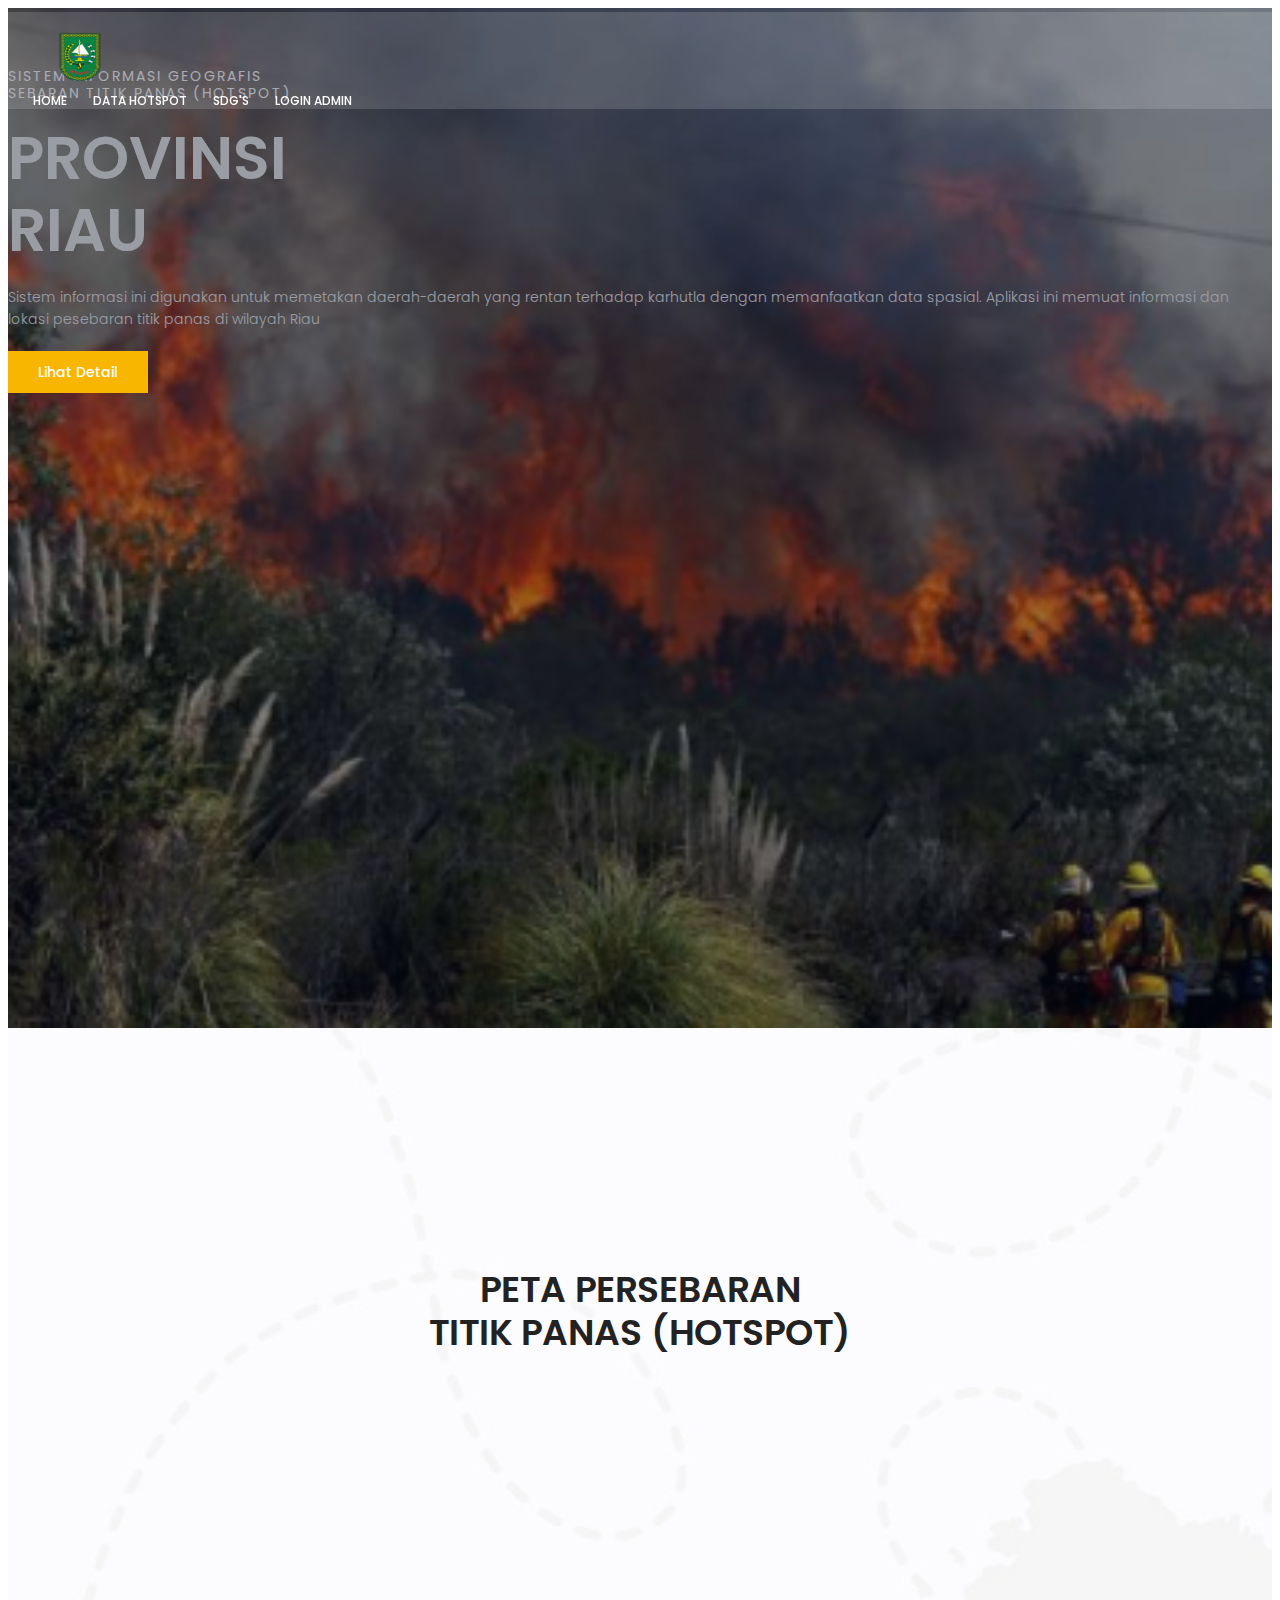
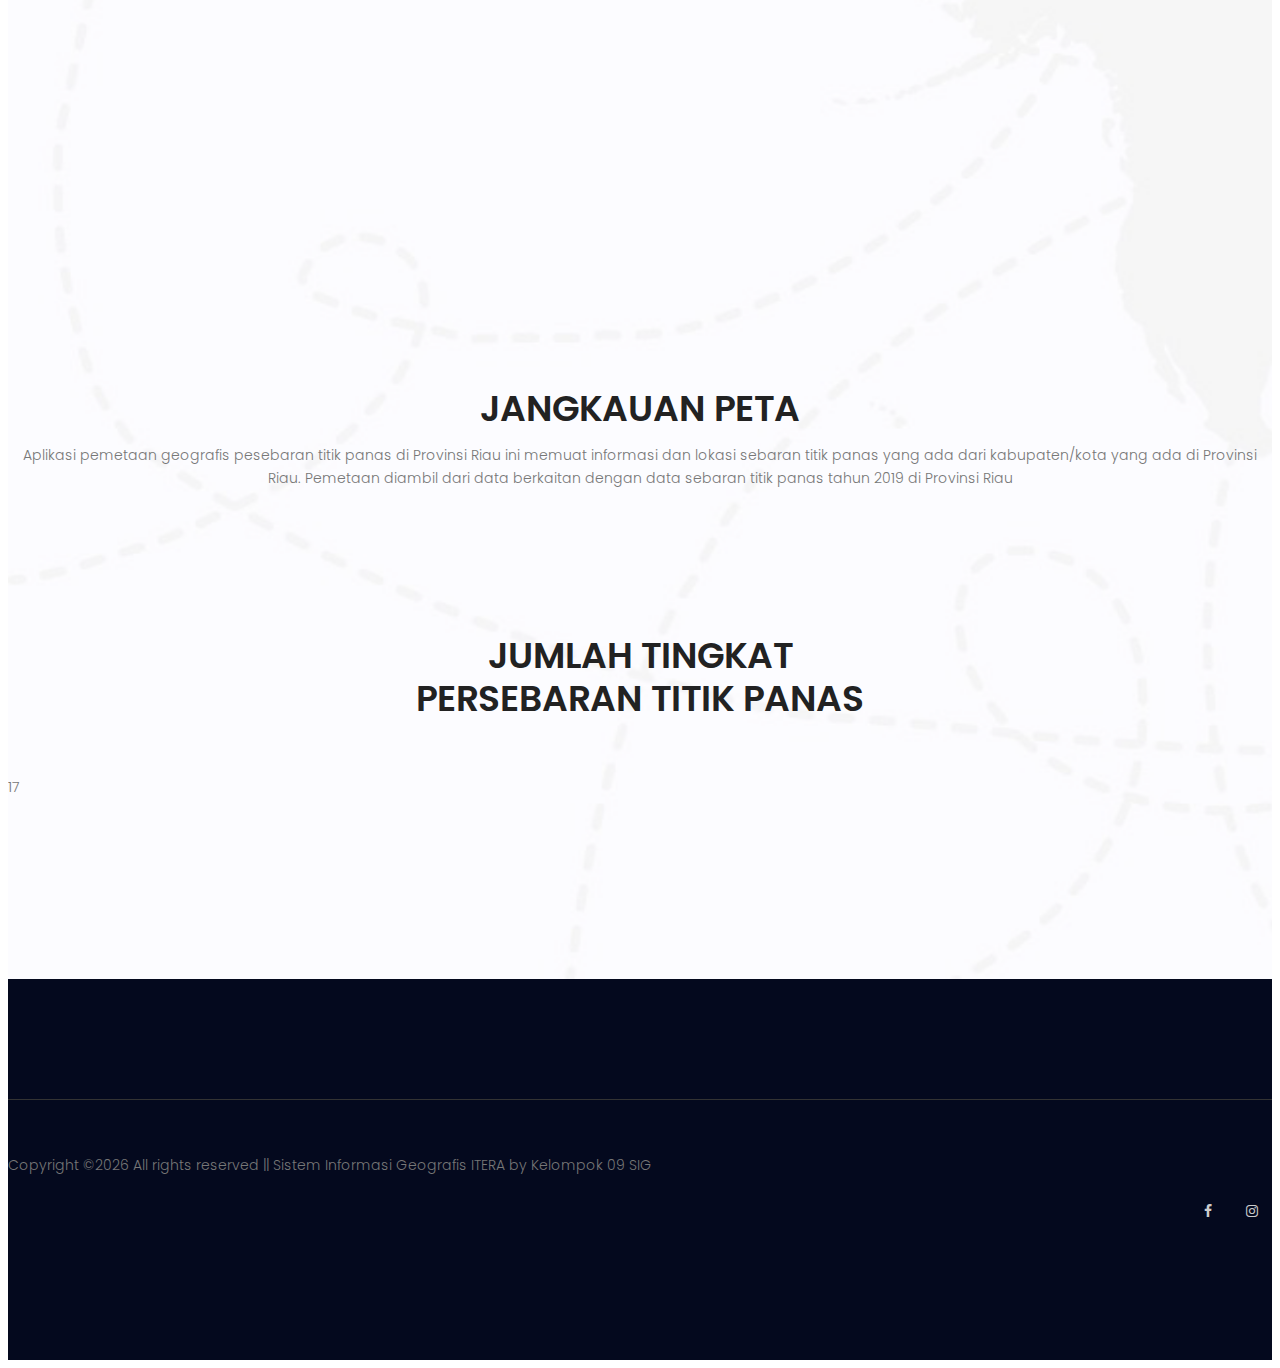
<file: Client_Server/client/index.html>
<!DOCTYPE html>
<html lang="zxx" class="no-js">

<head>
<title>SIG HOTSPOT RIAU</title>
    <link rel="icon" href="img/logoSIG.png">
    <link href="https://fonts.googleapis.com/css?family=Poppins:100,200,400,300,500,600,700" rel="stylesheet">
    <link href="assets/css/style.css" rel="stylesheet">
    <link rel="stylesheet" href="css/linearicons.css">
    <link rel="stylesheet" href="css/font-awesome.min.css">
    <link rel="stylesheet" href="https://cdn.jsdelivr.net/npm/bootstrap@4.6.2/dist/css/bootstrap.min.css"
        integrity="sha384-xOolHFLEh07PJGoPkLv1IbcEPTNtaed2xpHsD9ESMhqIYd0nLMwNLD69Npy4HI+N" crossorigin="anonymous">
    <link rel="stylesheet" href="css/main.css">
</head>

<body>
    <header id="header">
        <div class="header-top">
            <div class="container">
                <div class="row align-items-center">
                </div>
            </div>
        </div>
        <div class="container main-menu">
            <div class="row align-items-center justify-content-between d-flex">
                <div id="logo">
                    <a href="index.php"><img src="img/logoSIG.png" width="100px" height="50px" alt=""
                            title="" /></a>
                </div>
                <nav id="nav-menu-container">
                    <ul class="nav-menu">
                        <li><a href="index.html">Home</a></li>
                        <li><a href="data_hotspot.html">Data Hotspot</a></li>
                        <li><a href="data_SDGs.html">SDG's</a></li>
                        <li><a href="../server/login.html">Login Admin</a></li>
                    </ul>
                </nav>
            </div>
        </div>
    </header><!-- #header -->
    <section class="banner-area relative">
        <div class="overlay overlay-bg"></div>
        <div class="container">
            <div class="row fullscreen align-items-center justify-content-between">
                <div class="col-lg-6 col-md-6 banner-left">
                    <h6 class="text-white">SISTEM INFORMASI GEOGRAFIS</h6>
                    <h6 class="text-white">SEBARAN TITIK PANAS (HOTSPOT)</h6>
                    <h1 class="text-white">PROVINSI <br> RIAU</h1>
                    <p class="text-white">
                        Sistem informasi ini digunakan untuk memetakan daerah-daerah yang
                        rentan terhadap karhutla dengan memanfaatkan data spasial. Aplikasi
                        ini memuat informasi dan lokasi pesebaran titik panas di wilayah Riau
                    </p>
                    <a href="p" class="primary-btn text-uppercase">Lihat Detail</a>
                </div>
            </div>
        </div>
        </div>
    </section>
    <main id="main">
        <section class="price-area section-gap">
            <section id="p" class="about-info-area section-gap">
                <div class="container">
                    <div class="title text-center">
                        <h1 class="mb-10">PETA PERSEBARAN <br> TITIK PANAS (HOTSPOT)</h1>
                        <br>
                    </div>
                    <div class="row align-items-center">
                        <div id="map" style="width:100%;height:480px;"></div>
                    </div>
                </div>
            </section>
            <div class="container">
                <div class="row d-flex justify-content-center">
                    <div class="menu-content pb-70 col-lg-8">
                        <div class="title text-center">
                            <h1 class="mb-10">JANGKAUAN PETA</h1>
                            <p>Aplikasi pemetaan geografis pesebaran titik panas di Provinsi Riau ini memuat informasi
                                dan lokasi
                                sebaran titik panas yang ada dari kabupaten/kota yang ada di Provinsi Riau. Pemetaan
                                diambil dari
                                data berkaitan dengan data sebaran titik panas tahun 2019 di Provinsi Riau
                            </p>
                        </div>
                    </div>
                </div>
            </div>
            </div>
            <section id="counts">
                <div class="container">
                    <div class="title text-center">
                        <h1 class="mb-10">JUMLAH TINGKAT <br>PERSEBARAN TITIK PANAS</h1>
                        <br>
                    </div>
                    <div class="row d-flex justify-content-center">
                        <div class="text-center">
                            <h1><span data-toggle="counter-up"></span></h1>
                            <br>
                        </div>
                        17
                    </div>
                </div>
            </section>
            </div>
        </section>
        <footer class="footer-area section-gap">
            <div class="container">
                <div class="row">
                    <div class="row footer-bottom d-flex justify-content-between align-items-center">
                        <p class="col-lg-8 col-sm-12 footer-text m-0">
                            Copyright &copy;<script>
                                document.write(new Date().getFullYear());
                            </script> All rights reserved || Sistem Informasi Geografis ITERA
                            by Kelompok 09 SIG
                        </p>
                        <div class="col-lg-4 col-sm-12 footer-social">
                            <a href="#"><i class="fa fa-facebook"></i></a>
                            <a href="#"><i class="fa fa-instagram"></i></a>
                        </div>
                    </div>
                </div>
        </footer>
        <script src="js/jquery-2.2.4.min.js"></script>
        <script src="js/superfish.min.js"></script>
        <script src="js/jquery.magnific-popup.min.js"></script>
        <script src="js/owl.carousel.min.js"></script>
        <script src="js/main.js"></script>
</body>

</html>
</file>
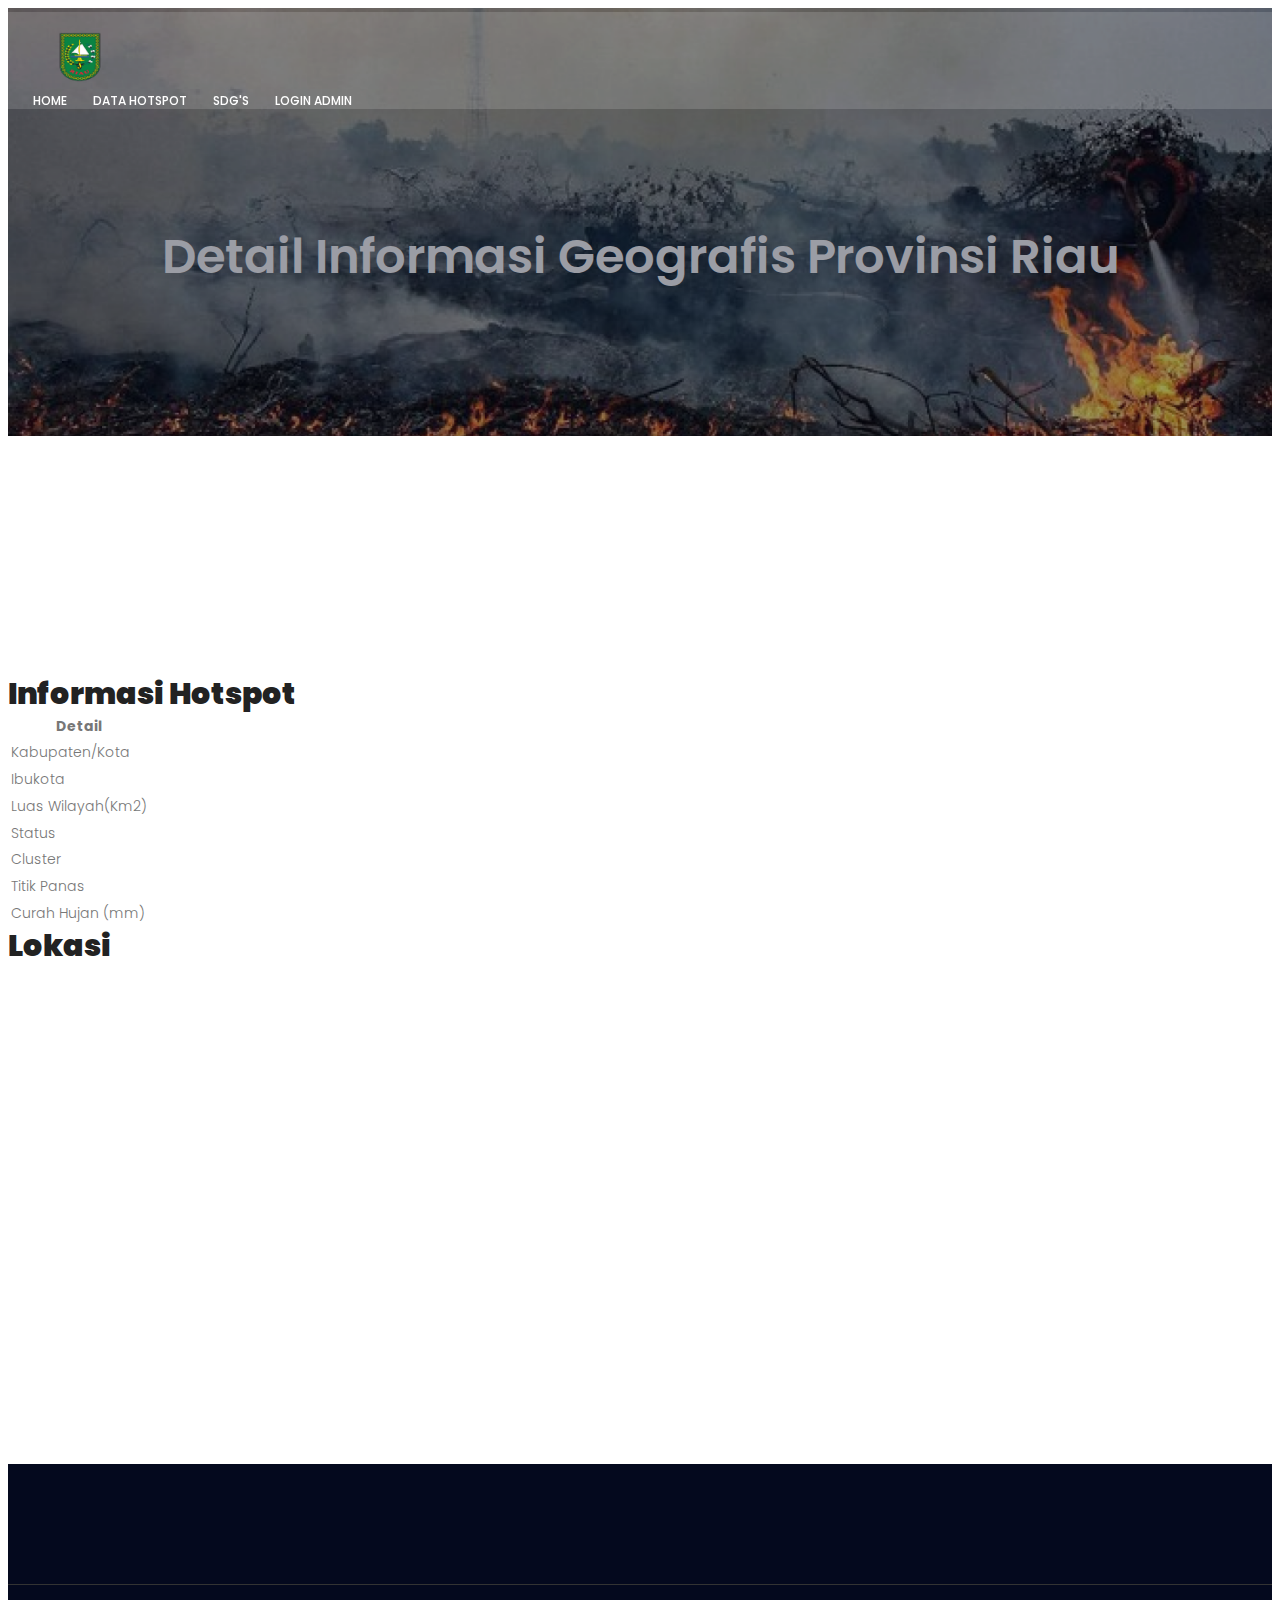
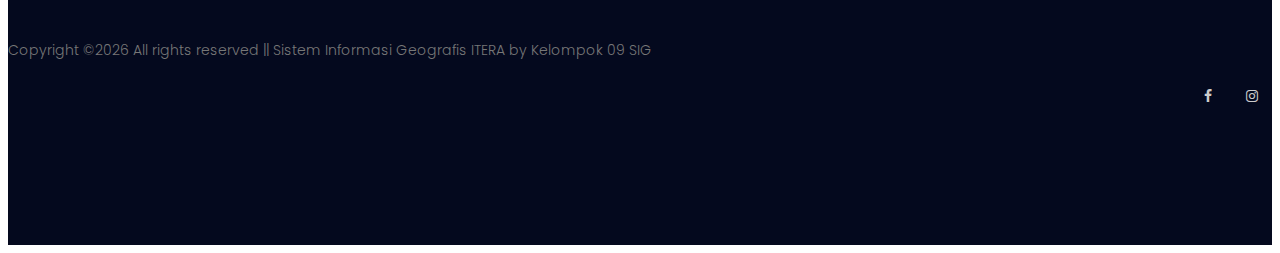
<file: Client_Server/client/detail.html>
<!DOCTYPE html>
<html lang="zxx" class="no-js">

<head>
    <title>SIG HOTSPOT RIAU</title>
    <link rel="icon" href="img/logoSIG.png">
    <link href="https://fonts.googleapis.com/css?family=Poppins:100,200,400,300,500,600,700" rel="stylesheet">
    <link href="assets/css/style.css" rel="stylesheet">
    <link rel="stylesheet" href="css/linearicons.css">
    <link rel="stylesheet" href="css/font-awesome.min.css">
    <link rel="stylesheet" href="https://cdn.jsdelivr.net/npm/bootstrap@4.6.2/dist/css/bootstrap.min.css"
        integrity="sha384-xOolHFLEh07PJGoPkLv1IbcEPTNtaed2xpHsD9ESMhqIYd0nLMwNLD69Npy4HI+N" crossorigin="anonymous">
    <link rel="stylesheet" href="css/main.css">
</head>

<body>
    <header id="header">
        <div class="header-top">
            <div class="container">
                <div class="row align-items-center">
                </div>
            </div>
        </div>
        <div class="container main-menu">
            <div class="row align-items-center justify-content-between d-flex">
                <div id="logo">
                    <a href="index.php"><img src="img/logoSIG.png" width="100px" height="50px" alt="" title="" /></a>
                </div>
                <nav id="nav-menu-container">
                    <ul class="nav-menu">
                        <li><a href="index.html">Home</a></li>
                        <li><a href="data_hotspot.html">Data Hotspot</a></li>
                        <li><a href="data_SDGs.html">SDG's</a></li>
                        <li><a href="../server/login.html">Login Admin</a></li>
                    </ul>
                </nav>
            </div>
        </div>
    </header><!-- #header -->

    <!-- start banner Area -->
    <section class="about-banner relative">
        <div class="overlay overlay-bg"></div>
        <div class="container">
            <div class="row d-flex align-items-center justify-content-center">
                <div class="about-content col-lg-12">
                    <h1 class="text-white">
                        Detail Informasi Geografis Provinsi Riau
                    </h1>

                </div>
            </div>
        </div>
    </section>
    <!-- End banner Area -->
    <!-- Start about-info Area -->
    <section class="about-info-area section-gap">
        <div class="container" style="padding-top: 120px;">
            <div class="row">

                <div class="col-md-7" data-aos="fade-up" data-aos-delay="200">
                    <div class="panel panel-info panel-dashboard">
                        <div class="panel-heading centered">
                            <h2 class="panel-title"><strong>Informasi Hotspot </strong></h4>
                        </div>
                        <div class="panel-body">
                            <table class="table">
                                <tr>
                                    <!-- <th>Item</th> -->
                                    <th>Detail</th>
                                </tr>
                                <tr>
                                    <td>Kabupaten/Kota</td>
                                    <td>
                                        <h5></h5>
                                    </td>
                                </tr>
                                <tr>
                                    <td>Ibukota</td>
                                    <td>
                                        <h5></h5>
                                    </td>
                                </tr>
                                <tr>
                                    <td>Luas Wilayah(Km2)</td>
                                    <td>
                                        <h5></h5>
                                    </td>
                                </tr>
                                <tr>
                                    <td>Status</td>
                                    <td>
                                        <h5></h5>
                                    </td>
                                </tr>
                                <tr>
                                    <td>Cluster</td>
                                    <td>
                                        <h5></h5>
                                    </td>
                                </tr>
                                <tr>
                                    <td>Titik Panas</td>
                                    <td>
                                        <h5></h5>
                                    </td>
                                </tr>
                                <tr>
                                    <td>Curah Hujan (mm)</td>
                                    <td>
                                        <h5></h5>
                                    </td>
                                </tr>
                            </table>
                        </div>
                    </div>
                </div>

                <div class="col-md-5" data-aos="zoom-in">
                    <div class="panel panel-info panel-dashboard">
                        <div class="panel-heading centered">
                            <h2 class="panel-title"><strong>Lokasi</strong></h4>
                        </div>
                        <div class="panel-body">
                            <div id="map-canvas" style="width:100%;height:380px;"></div>
                        </div>
                    </div>
                </div>
    </section>
    <!-- End about-info Area -->
    <!-- <?php include "footer.php"; ?> -->
    <footer class="footer-area section-gap">
        <div class="container">
            <div class="row">
                <div class="row footer-bottom d-flex justify-content-between align-items-center">
                    <p class="col-lg-8 col-sm-12 footer-text m-0">
                        Copyright &copy;<script>
                            document.write(new Date().getFullYear());
                        </script> All rights reserved || Sistem Informasi Geografis ITERA
                        by Kelompok 09 SIG
                    </p>
                    <div class="col-lg-4 col-sm-12 footer-social">
                        <a href="#"><i class="fa fa-facebook"></i></a>
                        <a href="#"><i class="fa fa-instagram"></i></a>
                    </div>
                </div>
            </div>
    </footer>
    <script src="js/jquery-2.2.4.min.js"></script>
    <script src="js/superfish.min.js"></script>
    <script src="js/jquery.magnific-popup.min.js"></script>
    <script src="js/owl.carousel.min.js"></script>
    <script src="js/main.js"></script>
</body>

</html>
</file>
<file: Client_Server/client/css/linearicons.css>
@font-face {
	font-family: 'Linearicons-Free';
	src:url('../fonts/Linearicons-Free.eot?w118d');
	src:url('../fonts/Linearicons-Free.eot?#iefixw118d') format('embedded-opentype'),
		url('../fonts/Linearicons-Free.woff2?w118d') format('woff2'),
		url('../fonts/Linearicons-Free.woff?w118d') format('woff'),
		url('../fonts/Linearicons-Free.ttf?w118d') format('truetype'),
		url('../fonts/Linearicons-Free.svg?w118d#Linearicons-Free') format('svg');
	font-weight: normal;
	font-style: normal;
}

.lnr {
	font-family: 'Linearicons-Free';
	speak: none;
	font-style: normal;
	font-weight: normal;
	font-variant: normal;
	text-transform: none;
	line-height: 1;

	/* Better Font Rendering =========== */
	-webkit-font-smoothing: antialiased;
	-moz-osx-font-smoothing: grayscale;
}

.lnr-home:before {
	content: "\e800";
}
.lnr-apartment:before {
	content: "\e801";
}
.lnr-pencil:before {
	content: "\e802";
}
.lnr-magic-wand:before {
	content: "\e803";
}
.lnr-drop:before {
	content: "\e804";
}
.lnr-lighter:before {
	content: "\e805";
}
.lnr-poop:before {
	content: "\e806";
}
.lnr-sun:before {
	content: "\e807";
}
.lnr-moon:before {
	content: "\e808";
}
.lnr-cloud:before {
	content: "\e809";
}
.lnr-cloud-upload:before {
	content: "\e80a";
}
.lnr-cloud-download:before {
	content: "\e80b";
}
.lnr-cloud-sync:before {
	content: "\e80c";
}
.lnr-cloud-check:before {
	content: "\e80d";
}
.lnr-database:before {
	content: "\e80e";
}
.lnr-lock:before {
	content: "\e80f";
}
.lnr-cog:before {
	content: "\e810";
}
.lnr-trash:before {
	content: "\e811";
}
.lnr-dice:before {
	content: "\e812";
}
.lnr-heart:before {
	content: "\e813";
}
.lnr-star:before {
	content: "\e814";
}
.lnr-star-half:before {
	content: "\e815";
}
.lnr-star-empty:before {
	content: "\e816";
}
.lnr-flag:before {
	content: "\e817";
}
.lnr-envelope:before {
	content: "\e818";
}
.lnr-paperclip:before {
	content: "\e819";
}
.lnr-inbox:before {
	content: "\e81a";
}
.lnr-eye:before {
	content: "\e81b";
}
.lnr-printer:before {
	content: "\e81c";
}
.lnr-file-empty:before {
	content: "\e81d";
}
.lnr-file-add:before {
	content: "\e81e";
}
.lnr-enter:before {
	content: "\e81f";
}
.lnr-exit:before {
	content: "\e820";
}
.lnr-graduation-hat:before {
	content: "\e821";
}
.lnr-license:before {
	content: "\e822";
}
.lnr-music-note:before {
	content: "\e823";
}
.lnr-film-play:before {
	content: "\e824";
}
.lnr-camera-video:before {
	content: "\e825";
}
.lnr-camera:before {
	content: "\e826";
}
.lnr-picture:before {
	content: "\e827";
}
.lnr-book:before {
	content: "\e828";
}
.lnr-bookmark:before {
	content: "\e829";
}
.lnr-user:before {
	content: "\e82a";
}
.lnr-users:before {
	content: "\e82b";
}
.lnr-shirt:before {
	content: "\e82c";
}
.lnr-store:before {
	content: "\e82d";
}
.lnr-cart:before {
	content: "\e82e";
}
.lnr-tag:before {
	content: "\e82f";
}
.lnr-phone-handset:before {
	content: "\e830";
}
.lnr-phone:before {
	content: "\e831";
}
.lnr-pushpin:before {
	content: "\e832";
}
.lnr-map-marker:before {
	content: "\e833";
}
.lnr-map:before {
	content: "\e834";
}
.lnr-location:before {
	content: "\e835";
}
.lnr-calendar-full:before {
	content: "\e836";
}
.lnr-keyboard:before {
	content: "\e837";
}
.lnr-spell-check:before {
	content: "\e838";
}
.lnr-screen:before {
	content: "\e839";
}
.lnr-smartphone:before {
	content: "\e83a";
}
.lnr-tablet:before {
	content: "\e83b";
}
.lnr-laptop:before {
	content: "\e83c";
}
.lnr-laptop-phone:before {
	content: "\e83d";
}
.lnr-power-switch:before {
	content: "\e83e";
}
.lnr-bubble:before {
	content: "\e83f";
}
.lnr-heart-pulse:before {
	content: "\e840";
}
.lnr-construction:before {
	content: "\e841";
}
.lnr-pie-chart:before {
	content: "\e842";
}
.lnr-chart-bars:before {
	content: "\e843";
}
.lnr-gift:before {
	content: "\e844";
}
.lnr-diamond:before {
	content: "\e845";
}
.lnr-linearicons:before {
	content: "\e846";
}
.lnr-dinner:before {
	content: "\e847";
}
.lnr-coffee-cup:before {
	content: "\e848";
}
.lnr-leaf:before {
	content: "\e849";
}
.lnr-paw:before {
	content: "\e84a";
}
.lnr-rocket:before {
	content: "\e84b";
}
.lnr-briefcase:before {
	content: "\e84c";
}
.lnr-bus:before {
	content: "\e84d";
}
.lnr-car:before {
	content: "\e84e";
}
.lnr-train:before {
	content: "\e84f";
}
.lnr-bicycle:before {
	content: "\e850";
}
.lnr-wheelchair:before {
	content: "\e851";
}
.lnr-select:before {
	content: "\e852";
}
.lnr-earth:before {
	content: "\e853";
}
.lnr-smile:before {
	content: "\e854";
}
.lnr-sad:before {
	content: "\e855";
}
.lnr-neutral:before {
	content: "\e856";
}
.lnr-mustache:before {
	content: "\e857";
}
.lnr-alarm:before {
	content: "\e858";
}
.lnr-bullhorn:before {
	content: "\e859";
}
.lnr-volume-high:before {
	content: "\e85a";
}
.lnr-volume-medium:before {
	content: "\e85b";
}
.lnr-volume-low:before {
	content: "\e85c";
}
.lnr-volume:before {
	content: "\e85d";
}
.lnr-mic:before {
	content: "\e85e";
}
.lnr-hourglass:before {
	content: "\e85f";
}
.lnr-undo:before {
	content: "\e860";
}
.lnr-redo:before {
	content: "\e861";
}
.lnr-sync:before {
	content: "\e862";
}
.lnr-history:before {
	content: "\e863";
}
.lnr-clock:before {
	content: "\e864";
}
.lnr-download:before {
	content: "\e865";
}
.lnr-upload:before {
	content: "\e866";
}
.lnr-enter-down:before {
	content: "\e867";
}
.lnr-exit-up:before {
	content: "\e868";
}
.lnr-bug:before {
	content: "\e869";
}
.lnr-code:before {
	content: "\e86a";
}
.lnr-link:before {
	content: "\e86b";
}
.lnr-unlink:before {
	content: "\e86c";
}
.lnr-thumbs-up:before {
	content: "\e86d";
}
.lnr-thumbs-down:before {
	content: "\e86e";
}
.lnr-magnifier:before {
	content: "\e86f";
}
.lnr-cross:before {
	content: "\e870";
}
.lnr-menu:before {
	content: "\e871";
}
.lnr-list:before {
	content: "\e872";
}
.lnr-chevron-up:before {
	content: "\e873";
}
.lnr-chevron-down:before {
	content: "\e874";
}
.lnr-chevron-left:before {
	content: "\e875";
}
.lnr-chevron-right:before {
	content: "\e876";
}
.lnr-arrow-up:before {
	content: "\e877";
}
.lnr-arrow-down:before {
	content: "\e878";
}
.lnr-arrow-left:before {
	content: "\e879";
}
.lnr-arrow-right:before {
	content: "\e87a";
}
.lnr-move:before {
	content: "\e87b";
}
.lnr-warning:before {
	content: "\e87c";
}
.lnr-question-circle:before {
	content: "\e87d";
}
.lnr-menu-circle:before {
	content: "\e87e";
}
.lnr-checkmark-circle:before {
	content: "\e87f";
}
.lnr-cross-circle:before {
	content: "\e880";
}
.lnr-plus-circle:before {
	content: "\e881";
}
.lnr-circle-minus:before {
	content: "\e882";
}
.lnr-arrow-up-circle:before {
	content: "\e883";
}
.lnr-arrow-down-circle:before {
	content: "\e884";
}
.lnr-arrow-left-circle:before {
	content: "\e885";
}
.lnr-arrow-right-circle:before {
	content: "\e886";
}
.lnr-chevron-up-circle:before {
	content: "\e887";
}
.lnr-chevron-down-circle:before {
	content: "\e888";
}
.lnr-chevron-left-circle:before {
	content: "\e889";
}
.lnr-chevron-right-circle:before {
	content: "\e88a";
}
.lnr-crop:before {
	content: "\e88b";
}
.lnr-frame-expand:before {
	content: "\e88c";
}
.lnr-frame-contract:before {
	content: "\e88d";
}
.lnr-layers:before {
	content: "\e88e";
}
.lnr-funnel:before {
	content: "\e88f";
}
.lnr-text-format:before {
	content: "\e890";
}
.lnr-text-format-remove:before {
	content: "\e891";
}
.lnr-text-size:before {
	content: "\e892";
}
.lnr-bold:before {
	content: "\e893";
}
.lnr-italic:before {
	content: "\e894";
}
.lnr-underline:before {
	content: "\e895";
}
.lnr-strikethrough:before {
	content: "\e896";
}
.lnr-highlight:before {
	content: "\e897";
}
.lnr-text-align-left:before {
	content: "\e898";
}
.lnr-text-align-center:before {
	content: "\e899";
}
.lnr-text-align-right:before {
	content: "\e89a";
}
.lnr-text-align-justify:before {
	content: "\e89b";
}
.lnr-line-spacing:before {
	content: "\e89c";
}
.lnr-indent-increase:before {
	content: "\e89d";
}
.lnr-indent-decrease:before {
	content: "\e89e";
}
.lnr-pilcrow:before {
	content: "\e89f";
}
.lnr-direction-ltr:before {
	content: "\e8a0";
}
.lnr-direction-rtl:before {
	content: "\e8a1";
}
.lnr-page-break:before {
	content: "\e8a2";
}
.lnr-sort-alpha-asc:before {
	content: "\e8a3";
}
.lnr-sort-amount-asc:before {
	content: "\e8a4";
}
.lnr-hand:before {
	content: "\e8a5";
}
.lnr-pointer-up:before {
	content: "\e8a6";
}
.lnr-pointer-right:before {
	content: "\e8a7";
}
.lnr-pointer-down:before {
	content: "\e8a8";
}
.lnr-pointer-left:before {
	content: "\e8a9";
}
</file>
<file: Client_Server/client/css/main.css>
/******************************************************************
Theme Name: Travel 
Description: 
Author: Colorlib
Author URI: 
Version: 1.0
Created: 
******************************************************************/
/*------------------------------------------------------------------


-------------------------------------------------------------------*/
/*------------------------------------------------------------------
[Table of contents]

1.  Basic Styles
	1.1	Variables
	1.2	Mixins
	1.3	Flexbox
	1.4	Reset
2.  Elements
3.  Menu Style 
4.  Home Page Style
5.  About Page Style
6.  Department Page Style
7.  Blog Page Style
8.  Contact Page Style
9.  Footer Style

-------------------------------------------------------------------*/
/* =================================== */
/*  Font Family and Colors Styles
/* =================================== */
/*

$primary-font	: 'Poppins', sans-serif;
---------------------------------------------

$primary-color	: #f8b600;
$title-color	: #222222;
$text-color		: #777777;

$white			: #fff;
$offwhite		: #f9f9ff;
$black			: #222;

*/
/* =================================== */
/*  Basic Style 
/* =================================== */
::-moz-selection {
  /* Code for Firefox */
  background-color: #f8b600;
  color: #fff;
}

::selection {
  background-color: #f8b600;
  color: #fff;
}

::-webkit-input-placeholder {
  /* WebKit, Blink, Edge */
  color: #777777;
  font-weight: 300;
}

:-moz-placeholder {
  /* Mozilla Firefox 4 to 18 */
  color: #777777;
  opacity: 1;
  font-weight: 300;
}

::-moz-placeholder {
  /* Mozilla Firefox 19+ */
  color: #777777;
  opacity: 1;
  font-weight: 300;
}

:-ms-input-placeholder {
  /* Internet Explorer 10-11 */
  color: #777777;
  font-weight: 300;
}

::-ms-input-placeholder {
  /* Microsoft Edge */
  color: #777777;
  font-weight: 300;
}

body {
  color: #777777;
  font-family: "Poppins", sans-serif;
  font-size: 14px;
  font-weight: 300;
  line-height: 1.625em;
  position: relative;
}

ol,
ul {
  margin: 0;
  padding: 0;
  list-style: none;
}

select {
  display: block;
}

figure {
  margin: 0;
}

a {
  -webkit-transition: all 0.3s ease 0s;
  -moz-transition: all 0.3s ease 0s;
  -o-transition: all 0.3s ease 0s;
  transition: all 0.3s ease 0s;
}

iframe {
  border: 0;
}

a,
a:focus,
a:hover {
  text-decoration: none;
  outline: 0;
}

.btn.active.focus,
.btn.active:focus,
.btn.focus,
.btn.focus:active,
.btn:active:focus,
.btn:focus {
  text-decoration: none;
  outline: 0;
}

.card-panel {
  margin: 0;
  padding: 60px;
}

/**
 *  Typography
 *
 **/
.btn i,
.btn-large i,
.btn-floating i,
.btn-large i,
.btn-flat i {
  font-size: 1em;
  line-height: inherit;
}

.gray-bg {
  background: #f9f9ff;
}

h1,
h2,
h3,
h4,
h5,
h6 {
  font-family: "Poppins", sans-serif;
  color: #222222;
  line-height: 1.2em !important;
  margin-bottom: 0;
  margin-top: 0;
  font-weight: 600;
}

.h1,
.h2,
.h3,
.h4,
.h5,
.h6 {
  margin-bottom: 0;
  margin-top: 0;
  font-family: "Poppins", sans-serif;
  font-weight: 600;
  color: #222222;
}

h1,
.h1 {
  font-size: 36px;
}

h2,
.h2 {
  font-size: 30px;
}

h3,
.h3 {
  font-size: 24px;
}

h4,
.h4 {
  font-size: 18px;
}

h5,
.h5 {
  font-size: 16px;
}

h6,
.h6 {
  font-size: 14px;
  color: #222222;
}

td,
th {
  border-radius: 0px;
}

/**
 * For modern browsers
 * 1. The space content is one way to avoid an Opera bug when the
 *    contenteditable attribute is included anywhere else in the document.
 *    Otherwise it causes space to appear at the top and bottom of elements
 *    that are clearfixed.
 * 2. The use of `table` rather than `block` is only necessary if using
 *    `:before` to contain the top-margins of child elements.
 */
.clear::before,
.clear::after {
  content: " ";
  display: table;
}

.clear::after {
  clear: both;
}

.fz-11 {
  font-size: 11px;
}

.fz-12 {
  font-size: 12px;
}

.fz-13 {
  font-size: 13px;
}

.fz-14 {
  font-size: 14px;
}

.fz-15 {
  font-size: 15px;
}

.fz-16 {
  font-size: 16px;
}

.fz-18 {
  font-size: 18px;
}

.fz-30 {
  font-size: 30px;
}

.fz-48 {
  font-size: 48px !important;
}

.fw100 {
  font-weight: 100;
}

.fw300 {
  font-weight: 300;
}

.fw400 {
  font-weight: 400 !important;
}

.fw500 {
  font-weight: 500;
}

.f700 {
  font-weight: 700;
}

.fsi {
  font-style: italic;
}

.mt-10 {
  margin-top: 10px;
}

.mt-15 {
  margin-top: 15px;
}

.mt-20 {
  margin-top: 20px;
}

.mt-25 {
  margin-top: 25px;
}

.mt-30 {
  margin-top: 30px;
}

.mt-35 {
  margin-top: 35px;
}

.mt-40 {
  margin-top: 40px;
}

.mt-50 {
  margin-top: 50px;
}

.mt-60 {
  margin-top: 60px;
}

.mt-70 {
  margin-top: 70px;
}

.mt-80 {
  margin-top: 80px;
}

.mt-100 {
  margin-top: 100px;
}

.mt-120 {
  margin-top: 120px;
}

.mt-150 {
  margin-top: 150px;
}

.ml-0 {
  margin-left: 0 !important;
}

.ml-5 {
  margin-left: 5px !important;
}

.ml-10 {
  margin-left: 10px;
}

.ml-15 {
  margin-left: 15px;
}

.ml-20 {
  margin-left: 20px;
}

.ml-30 {
  margin-left: 30px;
}

.ml-50 {
  margin-left: 50px;
}

.mr-0 {
  margin-right: 0 !important;
}

.mr-5 {
  margin-right: 5px !important;
}

.mr-15 {
  margin-right: 15px;
}

.mr-10 {
  margin-right: 10px;
}

.mr-20 {
  margin-right: 20px;
}

.mr-30 {
  margin-right: 30px;
}

.mr-50 {
  margin-right: 50px;
}

.mb-0 {
  margin-bottom: 0px;
}

.mb-0-i {
  margin-bottom: 0px !important;
}

.mb-5 {
  margin-bottom: 5px;
}

.mb-10 {
  margin-bottom: 10px;
}

.mb-15 {
  margin-bottom: 15px;
}

.mb-20 {
  margin-bottom: 20px;
}

.mb-25 {
  margin-bottom: 25px;
}

.mb-30 {
  margin-bottom: 30px;
}

.mb-40 {
  margin-bottom: 40px;
}

.mb-50 {
  margin-bottom: 50px;
}

.mb-60 {
  margin-bottom: 60px;
}

.mb-70 {
  margin-bottom: 70px;
}

.mb-80 {
  margin-bottom: 80px;
}

.mb-90 {
  margin-bottom: 90px;
}

.mb-100 {
  margin-bottom: 100px;
}

.pt-0 {
  padding-top: 0px;
}

.pt-10 {
  padding-top: 10px;
}

.pt-15 {
  padding-top: 15px;
}

.pt-20 {
  padding-top: 20px;
}

.pt-25 {
  padding-top: 25px;
}

.pt-30 {
  padding-top: 30px;
}

.pt-40 {
  padding-top: 40px;
}

.pt-50 {
  padding-top: 50px;
}

.pt-60 {
  padding-top: 60px;
}

.pt-70 {
  padding-top: 70px;
}

.pt-80 {
  padding-top: 80px;
}

.pt-90 {
  padding-top: 90px;
}

.pt-100 {
  padding-top: 100px;
}

.pt-120 {
  padding-top: 120px;
}

.pt-150 {
  padding-top: 150px;
}

.pt-170 {
  padding-top: 170px;
}

.pb-0 {
  padding-bottom: 0px;
}

.pb-10 {
  padding-bottom: 10px;
}

.pb-15 {
  padding-bottom: 15px;
}

.pb-20 {
  padding-bottom: 20px;
}

.pb-25 {
  padding-bottom: 25px;
}

.pb-30 {
  padding-bottom: 30px;
}

.pb-40 {
  padding-bottom: 40px;
}

.pb-50 {
  padding-bottom: 50px;
}

.pb-60 {
  padding-bottom: 60px;
}

.pb-70 {
  padding-bottom: 70px;
}

.pb-80 {
  padding-bottom: 80px;
}

.pb-90 {
  padding-bottom: 90px;
}

.pb-100 {
  padding-bottom: 100px;
}

.pb-120 {
  padding-bottom: 120px;
}

.pb-150 {
  padding-bottom: 150px;
}

.pr-30 {
  padding-right: 30px;
}

.pl-30 {
  padding-left: 30px;
}

.pl-90 {
  padding-left: 90px;
}

.p-40 {
  padding: 40px;
}

.float-left {
  float: left;
}

.float-right {
  float: right;
}

.text-italic {
  font-style: italic;
}

.text-white {
  color: #fff;
}

.text-black {
  color: #000;
}

.transition {
  -webkit-transition: all 0.3s ease 0s;
  -moz-transition: all 0.3s ease 0s;
  -o-transition: all 0.3s ease 0s;
  transition: all 0.3s ease 0s;
}

.section-full {
  padding: 100px 0;
}

.section-half {
  padding: 75px 0;
}

.text-center {
  text-align: center;
}

.text-left {
  text-align: left;
}

.text-rigth {
  text-align: right;
}

.flex {
  display: -webkit-box;
  display: -webkit-flex;
  display: -moz-flex;
  display: -ms-flexbox;
  display: flex;
}

.inline-flex {
  display: -webkit-inline-box;
  display: -webkit-inline-flex;
  display: -moz-inline-flex;
  display: -ms-inline-flexbox;
  display: inline-flex;
}

.flex-grow {
  -webkit-box-flex: 1;
  -webkit-flex-grow: 1;
  -moz-flex-grow: 1;
  -ms-flex-positive: 1;
  flex-grow: 1;
}

.flex-wrap {
  -webkit-flex-wrap: wrap;
  -moz-flex-wrap: wrap;
  -ms-flex-wrap: wrap;
  flex-wrap: wrap;
}

.flex-left {
  -webkit-box-pack: start;
  -ms-flex-pack: start;
  -webkit-justify-content: flex-start;
  -moz-justify-content: flex-start;
  justify-content: flex-start;
}

.flex-middle {
  -webkit-box-align: center;
  -ms-flex-align: center;
  -webkit-align-items: center;
  -moz-align-items: center;
  align-items: center;
}

.flex-right {
  -webkit-box-pack: end;
  -ms-flex-pack: end;
  -webkit-justify-content: flex-end;
  -moz-justify-content: flex-end;
  justify-content: flex-end;
}

.flex-top {
  -webkit-align-self: flex-start;
  -moz-align-self: flex-start;
  -ms-flex-item-align: start;
  align-self: flex-start;
}

.flex-center {
  -webkit-box-pack: center;
  -ms-flex-pack: center;
  -webkit-justify-content: center;
  -moz-justify-content: center;
  justify-content: center;
}

.flex-bottom {
  -webkit-align-self: flex-end;
  -moz-align-self: flex-end;
  -ms-flex-item-align: end;
  align-self: flex-end;
}

.space-between {
  -webkit-box-pack: justify;
  -ms-flex-pack: justify;
  -webkit-justify-content: space-between;
  -moz-justify-content: space-between;
  justify-content: space-between;
}

.space-around {
  -ms-flex-pack: distribute;
  -webkit-justify-content: space-around;
  -moz-justify-content: space-around;
  justify-content: space-around;
}

.flex-column {
  -webkit-box-direction: normal;
  -webkit-box-orient: vertical;
  -webkit-flex-direction: column;
  -moz-flex-direction: column;
  -ms-flex-direction: column;
  flex-direction: column;
}

.flex-cell {
  display: -webkit-box;
  display: -webkit-flex;
  display: -moz-flex;
  display: -ms-flexbox;
  display: flex;
  -webkit-box-flex: 1;
  -webkit-flex-grow: 1;
  -moz-flex-grow: 1;
  -ms-flex-positive: 1;
  flex-grow: 1;
}

.display-table {
  display: table;
}

.light {
  color: #fff;
}

.dark {
  color: #222;
}

.relative {
  position: relative;
}

.overflow-hidden {
  overflow: hidden;
}

.overlay {
  position: absolute;
  left: 0;
  right: 0;
  top: 0;
  bottom: 0;
}

.container.fullwidth {
  width: 100%;
}

.container.no-padding {
  padding-left: 0;
  padding-right: 0;
}

.no-padding {
  padding: 0;
}

.section-bg {
  background: #f9fafc;
}

@media (max-width: 767px) {
  .no-flex-xs {
    display: block !important;
  }
}

.row.no-margin {
  margin-left: 0;
  margin-right: 0;
}

/* =================================== */
/*  Elements Page Styles
/* =================================== */
/*---------- Start Elements Page -------------*/
.whole-wrap {
  background-color: #f9f9ff;
}

.generic-banner {
  margin-top: 60px;
  background-color: #f8b600;
  text-align: center;
}

.generic-banner .height {
  height: 600px;
}

@media (max-width: 767.98px) {
  .generic-banner .height {
    height: 400px;
  }
}

.generic-banner .generic-banner-content h2 {
  line-height: 1.2em;
  margin-bottom: 20px;
}

@media (max-width: 991.98px) {
  .generic-banner .generic-banner-content h2 br {
    display: none;
  }
}

.generic-banner .generic-banner-content p {
  text-align: center;
  font-size: 16px;
}

@media (max-width: 991.98px) {
  .generic-banner .generic-banner-content p br {
    display: none;
  }
}

.generic-content h1 {
  font-weight: 600;
}

.about-generic-area {
  background: #fff;
}

.about-generic-area p {
  margin-bottom: 20px;
}

.white-bg {
  background: #fff;
}

.section-top-border {
  padding: 50px 0;
  border-top: 1px dotted #eee;
}

.switch-wrap {
  margin-bottom: 10px;
}

.switch-wrap p {
  margin: 0;
}

/*---------- End Elements Page -------------*/
.sample-text-area {
  background: #f9f9ff;
  padding: 100px 0 70px 0;
}

.sample-text {
  margin-bottom: 0;
}

.text-heading {
  margin-bottom: 30px;
  font-size: 24px;
}

.typo-list {
  margin-bottom: 10px;
}

@media (max-width: 767px) {
  .typo-sec {
    margin-bottom: 30px;
  }
}

@media (max-width: 767px) {
  .element-wrap {
    margin-top: 30px;
  }
}

b,
sup,
sub,
u,
del {
  color: #f8b600;
}

h1 {
  font-size: 36px;
}

h2 {
  font-size: 30px;
}

h3 {
  font-size: 24px;
}

h4 {
  font-size: 18px;
}

h5 {
  font-size: 16px;
}

h6 {
  font-size: 14px;
}

h1,
h2,
h3,
h4,
h5,
h6 {
  line-height: 1.5em;
}

.typography h1,
.typography h2,
.typography h3,
.typography h4,
.typography h5,
.typography h6 {
  color: #777777;
}

.button-area {
  background: #f9f9ff;
}

.button-area .border-top-generic {
  padding: 70px 15px;
  border-top: 1px dotted #eee;
}

.button-group-area .genric-btn {
  margin-right: 10px;
  margin-top: 10px;
}

.button-group-area .genric-btn:last-child {
  margin-right: 0;
}

.circle {
  border-radius: 20px;
}

.genric-btn {
  display: inline-block;
  outline: none;
  line-height: 40px;
  padding: 0 30px;
  font-size: .8em;
  text-align: center;
  text-decoration: none;
  font-weight: 500;
  cursor: pointer;
  -webkit-transition: all 0.3s ease 0s;
  -moz-transition: all 0.3s ease 0s;
  -o-transition: all 0.3s ease 0s;
  transition: all 0.3s ease 0s;
}

.genric-btn:focus {
  outline: none;
}

.genric-btn.e-large {
  padding: 0 40px;
  line-height: 50px;
}

.genric-btn.large {
  line-height: 45px;
}

.genric-btn.medium {
  line-height: 30px;
}

.genric-btn.small {
  line-height: 25px;
}

.genric-btn.radius {
  border-radius: 3px;
}

.genric-btn.circle {
  border-radius: 20px;
}

.genric-btn.arrow {
  display: -webkit-inline-box;
  display: -ms-inline-flexbox;
  display: inline-flex;
  -webkit-box-align: center;
  -ms-flex-align: center;
  align-items: center;
}

.genric-btn.arrow span {
  margin-left: 10px;
}

.genric-btn.default {
  color: #222222;
  background: #f9f9ff;
  border: 1px solid transparent;
}

.genric-btn.default:hover {
  border: 1px solid #f9f9ff;
  background: #fff;
}

.genric-btn.default-border {
  border: 1px solid #f9f9ff;
  background: #fff;
}

.genric-btn.default-border:hover {
  color: #222222;
  background: #f9f9ff;
  border: 1px solid transparent;
}

.genric-btn.primary {
  color: #fff;
  background: #f8b600;
  border: 1px solid transparent;
}

.genric-btn.primary:hover {
  color: #f8b600;
  border: 1px solid #f8b600;
  background: #fff;
}

.genric-btn.primary-border {
  color: #f8b600;
  border: 1px solid #f8b600;
  background: #fff;
}

.genric-btn.primary-border:hover {
  color: #fff;
  background: #f8b600;
  border: 1px solid transparent;
}

.genric-btn.success {
  color: #fff;
  background: #4cd3e3;
  border: 1px solid transparent;
}

.genric-btn.success:hover {
  color: #4cd3e3;
  border: 1px solid #4cd3e3;
  background: #fff;
}

.genric-btn.success-border {
  color: #4cd3e3;
  border: 1px solid #4cd3e3;
  background: #fff;
}

.genric-btn.success-border:hover {
  color: #fff;
  background: #4cd3e3;
  border: 1px solid transparent;
}

.genric-btn.info {
  color: #fff;
  background: #38a4ff;
  border: 1px solid transparent;
}

.genric-btn.info:hover {
  color: #38a4ff;
  border: 1px solid #38a4ff;
  background: #fff;
}

.genric-btn.info-border {
  color: #38a4ff;
  border: 1px solid #38a4ff;
  background: #fff;
}

.genric-btn.info-border:hover {
  color: #fff;
  background: #38a4ff;
  border: 1px solid transparent;
}

.genric-btn.warning {
  color: #fff;
  background: #f4e700;
  border: 1px solid transparent;
}

.genric-btn.warning:hover {
  color: #f4e700;
  border: 1px solid #f4e700;
  background: #fff;
}

.genric-btn.warning-border {
  color: #f4e700;
  border: 1px solid #f4e700;
  background: #fff;
}

.genric-btn.warning-border:hover {
  color: #fff;
  background: #f4e700;
  border: 1px solid transparent;
}

.genric-btn.danger {
  color: #fff;
  background: #f44a40;
  border: 1px solid transparent;
}

.genric-btn.danger:hover {
  color: #f44a40;
  border: 1px solid #f44a40;
  background: #fff;
}

.genric-btn.danger-border {
  color: #f44a40;
  border: 1px solid #f44a40;
  background: #fff;
}

.genric-btn.danger-border:hover {
  color: #fff;
  background: #f44a40;
  border: 1px solid transparent;
}

.genric-btn.link {
  color: #222222;
  background: #f9f9ff;
  text-decoration: underline;
  border: 1px solid transparent;
}

.genric-btn.link:hover {
  color: #222222;
  border: 1px solid #f9f9ff;
  background: #fff;
}

.genric-btn.link-border {
  color: #222222;
  border: 1px solid #f9f9ff;
  background: #fff;
  text-decoration: underline;
}

.genric-btn.link-border:hover {
  color: #222222;
  background: #f9f9ff;
  border: 1px solid transparent;
}

.genric-btn.disable {
  color: #222222, 0.3;
  background: #f9f9ff;
  border: 1px solid transparent;
  cursor: not-allowed;
}

.generic-blockquote {
  padding: 30px 50px 30px 30px;
  background: #fff;
  border-left: 2px solid #f8b600;
}

@media (max-width: 991px) {
  .progress-table-wrap {
    overflow-x: scroll;
  }
}

.progress-table {
  background: #fff;
  padding: 15px 0px 30px 0px;
  min-width: 800px;
}

.progress-table .serial {
  width: 11.83%;
  padding-left: 30px;
}

.progress-table .country {
  width: 28.07%;
}

.progress-table .visit {
  width: 19.74%;
}

.progress-table .percentage {
  width: 40.36%;
  padding-right: 50px;
}

.progress-table .table-head {
  display: flex;
}

.progress-table .table-head .serial,
.progress-table .table-head .country,
.progress-table .table-head .visit,
.progress-table .table-head .percentage {
  color: #222222;
  line-height: 40px;
  text-transform: uppercase;
  font-weight: 500;
}

.progress-table .table-row {
  padding: 15px 0;
  border-top: 1px solid #edf3fd;
  display: flex;
}

.progress-table .table-row .serial,
.progress-table .table-row .country,
.progress-table .table-row .visit,
.progress-table .table-row .percentage {
  display: flex;
  align-items: center;
}

.progress-table .table-row .country img {
  margin-right: 15px;
}

.progress-table .table-row .percentage .progress {
  width: 80%;
  border-radius: 0px;
  background: transparent;
}

.progress-table .table-row .percentage .progress .progress-bar {
  height: 5px;
  line-height: 5px;
}

.progress-table .table-row .percentage .progress .progress-bar.color-1 {
  background-color: #6382e6;
}

.progress-table .table-row .percentage .progress .progress-bar.color-2 {
  background-color: #e66686;
}

.progress-table .table-row .percentage .progress .progress-bar.color-3 {
  background-color: #f09359;
}

.progress-table .table-row .percentage .progress .progress-bar.color-4 {
  background-color: #73fbaf;
}

.progress-table .table-row .percentage .progress .progress-bar.color-5 {
  background-color: #73fbaf;
}

.progress-table .table-row .percentage .progress .progress-bar.color-6 {
  background-color: #6382e6;
}

.progress-table .table-row .percentage .progress .progress-bar.color-7 {
  background-color: #a367e7;
}

.progress-table .table-row .percentage .progress .progress-bar.color-8 {
  background-color: #e66686;
}

.single-gallery-image {
  margin-top: 30px;
  background-repeat: no-repeat !important;
  background-position: center center !important;
  background-size: cover !important;
  height: 200px;
  -webkit-transition: all 0.3s ease 0s;
  -moz-transition: all 0.3s ease 0s;
  -o-transition: all 0.3s ease 0s;
  transition: all 0.3s ease 0s;
}

.single-gallery-image:hover {
  opacity: .8;
}

.list-style {
  width: 14px;
  height: 14px;
}

.unordered-list li {
  position: relative;
  padding-left: 30px;
  line-height: 1.82em !important;
}

.unordered-list li:before {
  content: "";
  position: absolute;
  width: 14px;
  height: 14px;
  border: 3px solid #f8b600;
  background: #fff;
  top: 4px;
  left: 0;
  border-radius: 50%;
}

.ordered-list {
  margin-left: 30px;
}

.ordered-list li {
  list-style-type: decimal-leading-zero;
  color: #f8b600;
  font-weight: 500;
  line-height: 1.82em !important;
}

.ordered-list li span {
  font-weight: 300;
  color: #777777;
}

.ordered-list-alpha li {
  margin-left: 30px;
  list-style-type: lower-alpha;
  color: #f8b600;
  font-weight: 500;
  line-height: 1.82em !important;
}

.ordered-list-alpha li span {
  font-weight: 300;
  color: #777777;
}

.ordered-list-roman li {
  margin-left: 30px;
  list-style-type: lower-roman;
  color: #f8b600;
  font-weight: 500;
  line-height: 1.82em !important;
}

.ordered-list-roman li span {
  font-weight: 300;
  color: #777777;
}

.single-input {
  display: block;
  width: 100%;
  line-height: 40px;
  border: none;
  outline: none;
  background: #fff;
  padding: 0 20px;
}

.single-input:focus {
  outline: none;
}

.input-group-icon {
  position: relative;
}

.input-group-icon .icon {
  position: absolute;
  left: 20px;
  top: 0;
  line-height: 40px;
  z-index: 3;
}

.input-group-icon .icon i {
  color: #797979;
}

.input-group-icon .single-input {
  padding-left: 45px;
}

.single-textarea {
  display: block;
  width: 100%;
  line-height: 40px;
  border: none;
  outline: none;
  background: #fff;
  padding: 0 20px;
  height: 100px;
  resize: none;
}

.single-textarea:focus {
  outline: none;
}

.single-input-primary {
  display: block;
  width: 100%;
  line-height: 40px;
  border: 1px solid transparent;
  outline: none;
  background: #fff;
  padding: 0 20px;
}

.single-input-primary:focus {
  outline: none;
  border: 1px solid #f8b600;
}

.single-input-accent {
  display: block;
  width: 100%;
  line-height: 40px;
  border: 1px solid transparent;
  outline: none;
  background: #fff;
  padding: 0 20px;
}

.single-input-accent:focus {
  outline: none;
  border: 1px solid #eb6b55;
}

.single-input-secondary {
  display: block;
  width: 100%;
  line-height: 40px;
  border: 1px solid transparent;
  outline: none;
  background: #fff;
  padding: 0 20px;
}

.single-input-secondary:focus {
  outline: none;
  border: 1px solid #f09359;
}

.default-switch {
  width: 35px;
  height: 17px;
  border-radius: 8.5px;
  background: #fff;
  position: relative;
  cursor: pointer;
}

.default-switch input {
  position: absolute;
  left: 0;
  top: 0;
  right: 0;
  bottom: 0;
  width: 100%;
  height: 100%;
  opacity: 0;
  cursor: pointer;
}

.default-switch input+label {
  position: absolute;
  top: 1px;
  left: 1px;
  width: 15px;
  height: 15px;
  border-radius: 50%;
  background: #f8b600;
  -webkit-transition: all 0.2s;
  -moz-transition: all 0.2s;
  -o-transition: all 0.2s;
  transition: all 0.2s;
  box-shadow: 0px 4px 5px 0px rgba(0, 0, 0, 0.2);
  cursor: pointer;
}

.default-switch input:checked+label {
  left: 19px;
}

.single-element-widget {
  margin-bottom: 30px;
}

.primary-switch {
  width: 35px;
  height: 17px;
  border-radius: 8.5px;
  background: #fff;
  position: relative;
  cursor: pointer;
}

.primary-switch input {
  position: absolute;
  left: 0;
  top: 0;
  right: 0;
  bottom: 0;
  width: 100%;
  height: 100%;
  opacity: 0;
}

.primary-switch input+label {
  position: absolute;
  left: 0;
  top: 0;
  right: 0;
  bottom: 0;
  width: 100%;
  height: 100%;
}

.primary-switch input+label:before {
  content: "";
  position: absolute;
  left: 0;
  top: 0;
  right: 0;
  bottom: 0;
  width: 100%;
  height: 100%;
  background: transparent;
  border-radius: 8.5px;
  cursor: pointer;
  -webkit-transition: all 0.2s;
  -moz-transition: all 0.2s;
  -o-transition: all 0.2s;
  transition: all 0.2s;
}

.primary-switch input+label:after {
  content: "";
  position: absolute;
  top: 1px;
  left: 1px;
  width: 15px;
  height: 15px;
  border-radius: 50%;
  background: #fff;
  -webkit-transition: all 0.2s;
  -moz-transition: all 0.2s;
  -o-transition: all 0.2s;
  transition: all 0.2s;
  box-shadow: 0px 4px 5px 0px rgba(0, 0, 0, 0.2);
  cursor: pointer;
}

.primary-switch input:checked+label:after {
  left: 19px;
}

.primary-switch input:checked+label:before {
  background: #f8b600;
}

.confirm-switch {
  width: 35px;
  height: 17px;
  border-radius: 8.5px;
  background: #fff;
  position: relative;
  cursor: pointer;
}

.confirm-switch input {
  position: absolute;
  left: 0;
  top: 0;
  right: 0;
  bottom: 0;
  width: 100%;
  height: 100%;
  opacity: 0;
}

.confirm-switch input+label {
  position: absolute;
  left: 0;
  top: 0;
  right: 0;
  bottom: 0;
  width: 100%;
  height: 100%;
}

.confirm-switch input+label:before {
  content: "";
  position: absolute;
  left: 0;
  top: 0;
  right: 0;
  bottom: 0;
  width: 100%;
  height: 100%;
  background: transparent;
  border-radius: 8.5px;
  -webkit-transition: all 0.2s;
  -moz-transition: all 0.2s;
  -o-transition: all 0.2s;
  transition: all 0.2s;
  cursor: pointer;
}

.confirm-switch input+label:after {
  content: "";
  position: absolute;
  top: 1px;
  left: 1px;
  width: 15px;
  height: 15px;
  border-radius: 50%;
  background: #fff;
  -webkit-transition: all 0.2s;
  -moz-transition: all 0.2s;
  -o-transition: all 0.2s;
  transition: all 0.2s;
  box-shadow: 0px 4px 5px 0px rgba(0, 0, 0, 0.2);
  cursor: pointer;
}

.confirm-switch input:checked+label:after {
  left: 19px;
}

.confirm-switch input:checked+label:before {
  background: #4cd3e3;
}

.primary-checkbox {
  width: 16px;
  height: 16px;
  border-radius: 3px;
  background: #fff;
  position: relative;
  cursor: pointer;
}

.primary-checkbox input {
  position: absolute;
  left: 0;
  top: 0;
  right: 0;
  bottom: 0;
  width: 100%;
  height: 100%;
  opacity: 0;
}

.primary-checkbox input+label {
  position: absolute;
  left: 0;
  top: 0;
  right: 0;
  bottom: 0;
  width: 100%;
  height: 100%;
  border-radius: 3px;
  cursor: pointer;
  border: 1px solid #f1f1f1;
}

.primary-checkbox input:checked+label {
  background: url(../img/elements/primary-check.png) no-repeat center center/cover;
  border: none;
}

.confirm-checkbox {
  width: 16px;
  height: 16px;
  border-radius: 3px;
  background: #fff;
  position: relative;
  cursor: pointer;
}

.confirm-checkbox input {
  position: absolute;
  left: 0;
  top: 0;
  right: 0;
  bottom: 0;
  width: 100%;
  height: 100%;
  opacity: 0;
}

.confirm-checkbox input+label {
  position: absolute;
  left: 0;
  top: 0;
  right: 0;
  bottom: 0;
  width: 100%;
  height: 100%;
  border-radius: 3px;
  cursor: pointer;
  border: 1px solid #f1f1f1;
}

.confirm-checkbox input:checked+label {
  background: url(../img/elements/success-check.png) no-repeat center center/cover;
  border: none;
}

.disabled-checkbox {
  width: 16px;
  height: 16px;
  border-radius: 3px;
  background: #fff;
  position: relative;
  cursor: pointer;
}

.disabled-checkbox input {
  position: absolute;
  left: 0;
  top: 0;
  right: 0;
  bottom: 0;
  width: 100%;
  height: 100%;
  opacity: 0;
}

.disabled-checkbox input+label {
  position: absolute;
  left: 0;
  top: 0;
  right: 0;
  bottom: 0;
  width: 100%;
  height: 100%;
  border-radius: 3px;
  cursor: pointer;
  border: 1px solid #f1f1f1;
}

.disabled-checkbox input:disabled {
  cursor: not-allowed;
  z-index: 3;
}

.disabled-checkbox input:checked+label {
  background: url(../img/elements/disabled-check.png) no-repeat center center/cover;
  border: none;
}

.primary-radio {
  width: 16px;
  height: 16px;
  border-radius: 8px;
  background: #fff;
  position: relative;
  cursor: pointer;
}

.primary-radio input {
  position: absolute;
  left: 0;
  top: 0;
  right: 0;
  bottom: 0;
  width: 100%;
  height: 100%;
  opacity: 0;
}

.primary-radio input+label {
  position: absolute;
  left: 0;
  top: 0;
  right: 0;
  bottom: 0;
  width: 100%;
  height: 100%;
  border-radius: 8px;
  cursor: pointer;
  border: 1px solid #f1f1f1;
}

.primary-radio input:checked+label {
  background: url(../img/elements/primary-radio.png) no-repeat center center/cover;
  border: none;
}

.confirm-radio {
  width: 16px;
  height: 16px;
  border-radius: 8px;
  background: #fff;
  position: relative;
  cursor: pointer;
}

.confirm-radio input {
  position: absolute;
  left: 0;
  top: 0;
  right: 0;
  bottom: 0;
  width: 100%;
  height: 100%;
  opacity: 0;
}

.confirm-radio input+label {
  position: absolute;
  left: 0;
  top: 0;
  right: 0;
  bottom: 0;
  width: 100%;
  height: 100%;
  border-radius: 8px;
  cursor: pointer;
  border: 1px solid #f1f1f1;
}

.confirm-radio input:checked+label {
  background: url(../img/elements/success-radio.png) no-repeat center center/cover;
  border: none;
}

.disabled-radio {
  width: 16px;
  height: 16px;
  border-radius: 8px;
  background: #fff;
  position: relative;
  cursor: pointer;
}

.disabled-radio input {
  position: absolute;
  left: 0;
  top: 0;
  right: 0;
  bottom: 0;
  width: 100%;
  height: 100%;
  opacity: 0;
}

.disabled-radio input+label {
  position: absolute;
  left: 0;
  top: 0;
  right: 0;
  bottom: 0;
  width: 100%;
  height: 100%;
  border-radius: 8px;
  cursor: pointer;
  border: 1px solid #f1f1f1;
}

.disabled-radio input:disabled {
  cursor: not-allowed;
  z-index: 3;
}

.disabled-radio input:checked+label {
  background: url(../img/elements/disabled-radio.png) no-repeat center center/cover;
  border: none;
}

.default-select {
  height: 40px;
}

.default-select .nice-select {
  border: none;
  border-radius: 0px;
  height: 40px;
  background: #fff;
  padding-left: 20px;
  padding-right: 40px;
}

.default-select .nice-select .list {
  margin-top: 0;
  border: none;
  border-radius: 0px;
  box-shadow: none;
  width: 100%;
  padding: 10px 0 10px 0px;
}

.default-select .nice-select .list .option {
  font-weight: 300;
  -webkit-transition: all 0.3s ease 0s;
  -moz-transition: all 0.3s ease 0s;
  -o-transition: all 0.3s ease 0s;
  transition: all 0.3s ease 0s;
  line-height: 28px;
  min-height: 28px;
  font-size: 12px;
  padding-left: 20px;
}

.default-select .nice-select .list .option.selected {
  color: #f8b600;
  background: transparent;
}

.default-select .nice-select .list .option:hover {
  color: #f8b600;
  background: transparent;
}

.default-select .current {
  margin-right: 50px;
  font-weight: 300;
}

.default-select .nice-select::after {
  right: 20px;
}

@media (max-width: 991px) {
  .left-align-p p {
    margin-top: 20px;
  }
}

.form-select {
  height: 40px;
  width: 100%;
}

.form-select .nice-select {
  border: none;
  border-radius: 0px;
  height: 40px;
  background: #fff !important;
  padding-left: 45px;
  padding-right: 40px;
  width: 100%;
}

.form-select .nice-select .list {
  margin-top: 0;
  border: none;
  border-radius: 0px;
  box-shadow: none;
  width: 100%;
  padding: 10px 0 10px 0px;
}

.form-select .nice-select .list .option {
  font-weight: 300;
  -webkit-transition: all 0.3s ease 0s;
  -moz-transition: all 0.3s ease 0s;
  -o-transition: all 0.3s ease 0s;
  transition: all 0.3s ease 0s;
  line-height: 28px;
  min-height: 28px;
  font-size: 12px;
  padding-left: 45px;
}

.form-select .nice-select .list .option.selected {
  color: #f8b600;
  background: transparent;
}

.form-select .nice-select .list .option:hover {
  color: #f8b600;
  background: transparent;
}

.form-select .current {
  margin-right: 50px;
  font-weight: 300;
}

.form-select .nice-select::after {
  right: 20px;
}

/* =================================== */
/*  Menu Styles
/* =================================== */
/*--------------------------------------------------------------
# Header
--------------------------------------------------------------*/
.header-top {
  font-size: 12px;
  padding: 6px 0px;
}

.header-top a {
  color: #fff;
  -webkit-transition: all 0.3s ease 0s;
  -moz-transition: all 0.3s ease 0s;
  -o-transition: all 0.3s ease 0s;
  transition: all 0.3s ease 0s;
}

.header-top a:hover {
  color: #f8b600;
}

.header-top ul li {
  display: inline-block;
  margin-right: 15px;
}

@media (max-width: 414px) {
  .header-top ul li {
    margin-right: 0px;
  }
}

.header-top .header-top-left a {
  margin-right: 8px;
}

.header-top .header-top-right {
  text-align: right;
}

.header-top .header-top-right .header-social a {
  color: #fff;
  margin-left: 15px;
  -webkit-transition: all 0.3s ease 0s;
  -moz-transition: all 0.3s ease 0s;
  -o-transition: all 0.3s ease 0s;
  transition: all 0.3s ease 0s;
}

.header-top .header-top-right .header-social a:hover {
  color: #f8b600;
}

.top-head-btn {
  background: #f8b600;
  padding: 9px 26px;
}

.main-menu {
  padding-bottom: 20px;
  padding-top: 20px;
  background: rgba(255, 255, 255, 0.15);
  padding-left: 15px;
  padding-right: 15px;
}

#header {
  position: fixed;
  left: 0;
  top: 0;
  right: 0;
  transition: all 0.5s;
  z-index: 997;
}

#header.header-scrolled {
  transition: all 0.5s;
  background-color: rgba(34, 34, 34, 0.9);
}

#header.header-scrolled .header-top {
  display: none;
}

#header.header-scrolled .main-menu {
  background: transparent;
}

/*--------------------------------------------------------------
# Navigation Menu
--------------------------------------------------------------*/
/* Nav Menu Essentials */
.nav-menu,
.nav-menu * {
  margin: 0;
  padding: 0;
  list-style: none;
}

.nav-menu ul {
  position: absolute;
  display: none;
  top: 100%;
  right: 0;
  z-index: 99;
}

.nav-menu li {
  position: relative;
  white-space: nowrap;
}

.nav-menu>li {
  float: left;
}

.nav-menu li:hover>ul,
.nav-menu li.sfHover>ul {
  display: block;
}

.nav-menu ul ul {
  top: 0;
  right: 100%;
}

.nav-menu ul li {
  min-width: 180px;
}

/* Nav Menu Arrows */
.sf-arrows .sf-with-ul {
  padding-right: 30px;
}

.sf-arrows .sf-with-ul:after {
  content: "\f107";
  position: absolute;
  right: 15px;
  font-family: FontAwesome;
  font-style: normal;
  font-weight: normal;
}

.sf-arrows ul .sf-with-ul:after {
  content: "\f105";
}

/* Nav Meu Container */
@media (max-width: 768px) {
  #nav-menu-container {
    display: none;
  }
}

/* Nav Meu Styling */
.nav-menu a {
  padding: 0 8px 0px 8px;
  text-decoration: none;
  display: inline-block;
  color: #fff;
  font-weight: 500;
  font-size: 12px;
  text-transform: uppercase;
  outline: none;
}

.nav-menu li:hover>a {
  color: #f8b600;
}

.nav-menu>li {
  margin-left: 10px;
}

.nav-menu ul {
  margin: 22px 0 0 0;
  padding: 10px;
  box-shadow: 0px 0px 30px rgba(127, 137, 161, 0.25);
  background: #fff;
}

.nav-menu ul li {
  transition: 0.3s;
}

.nav-menu ul li a {
  padding: 5px 10px;
  color: #333;
  transition: 0.3s;
  display: block;
  font-size: 12px;
  text-transform: none;
}

.nav-menu ul li:hover>a {
  color: #f8b600;
}

.nav-menu ul ul {
  margin-right: 10px;
  margin-top: 0;
}

/* Mobile Nav Toggle */
#mobile-nav-toggle {
  float: right;
  z-index: 999;
  margin-top: 4px;
  border: 0;
  background: none;
  font-size: 24px;
  display: none;
  transition: all 0.4s;
  outline: none;
  cursor: pointer;
}

#mobile-nav-toggle i {
  color: #fff;
  font-weight: 900;
}

@media (max-width: 991px) {
  #mobile-nav-toggle {
    display: inline;
  }

  #nav-menu-container {
    display: none;
  }
}

/* Mobile Nav Styling */
#mobile-nav {
  position: fixed;
  top: 0;
  padding-top: 18px;
  bottom: 0;
  z-index: 998;
  background: rgba(0, 0, 0, 0.8);
  left: -260px;
  width: 260px;
  overflow-y: auto;
  transition: 0.4s;
}

#mobile-nav ul {
  padding: 0;
  margin: 0;
  list-style: none;
}

#mobile-nav ul li {
  position: relative;
}

#mobile-nav ul li a {
  color: #fff;
  font-size: 13px;
  text-transform: uppercase;
  overflow: hidden;
  padding: 10px 22px 10px 15px;
  position: relative;
  text-decoration: none;
  width: 100%;
  display: block;
  outline: none;
  font-weight: 400;
}

#mobile-nav ul li a:hover {
  color: #fff;
}

#mobile-nav ul li li {
  padding-left: 30px;
}

#mobile-nav ul .menu-has-children i {
  position: absolute;
  right: 0;
  z-index: 99;
  padding: 15px;
  cursor: pointer;
  color: #fff;
}

#mobile-nav ul .menu-has-children i.fa-chevron-up {
  color: #f8b600;
}

#mobile-nav ul .menu-has-children li a {
  text-transform: none;
}

#mobile-nav ul .menu-item-active {
  color: #f8b600;
}

#mobile-body-overly {
  width: 100%;
  height: 100%;
  z-index: 997;
  top: 0;
  left: 0;
  position: fixed;
  background: rgba(0, 0, 0, 0.7);
  display: none;
}

/* Mobile Nav body classes */
body.mobile-nav-active {
  overflow: hidden;
}

body.mobile-nav-active #mobile-nav {
  left: 0;
}

body.mobile-nav-active #mobile-nav-toggle {
  color: #fff;
}

/* =================================== */
/*  Homepage Styles
/* =================================== */
.section-gap {
  padding: 120px 0;
}

.alert-msg {
  color: #008000;
}

#logo {
  padding-left: 15px;
}

#nav-menu-container {
  padding-right: 15px;
}

.primary-btn {
  background: #f8b600;
  line-height: 42px;
  padding-left: 30px;
  padding-right: 30px;
  border: none;
  color: #fff;
  display: inline-block;
  font-size: 14px;
  font-weight: 500;
  position: relative;
  -webkit-transition: all 0.3s ease 0s;
  -moz-transition: all 0.3s ease 0s;
  -o-transition: all 0.3s ease 0s;
  transition: all 0.3s ease 0s;
  cursor: pointer;
  position: relative;
}

.primary-btn:focus {
  outline: none;
}

.primary-btn span {
  color: #fff;
  position: absolute;
  top: 50%;
  transform: translateY(-60%);
  right: 30px;
  -webkit-transition: all 0.3s ease 0s;
  -moz-transition: all 0.3s ease 0s;
  -o-transition: all 0.3s ease 0s;
  transition: all 0.3s ease 0s;
}

.primary-btn:hover {
  color: #fff;
}

.primary-btn:hover span {
  color: #fff;
  right: 20px;
}

.primary-btn.white {
  border: 1px solid #fff;
  color: #fff;
}

.primary-btn.white span {
  color: #fff;
}

.primary-btn.white:hover {
  background: #fff;
  color: #f8b600;
}

.primary-btn.white:hover span {
  color: #f8b600;
}

.primary-btn.wh {
  background: #fff;
  color: #222;
  text-transform: uppercase;
}

.primary-btn.wh:hover {
  background: #222;
  color: #fff;
}

.primary-btn.squire {
  border-radius: 0px !important;
  border: 1px solid transparent;
}

.primary-btn.squire:hover {
  border: 1px solid #fff;
  background: transparent;
  color: #fff;
}

.overlay {
  position: absolute;
  left: 0;
  right: 0;
  top: 0;
  bottom: 0;
}

.section-title {
  text-align: center;
  display: block;
  margin-left: auto;
  margin-right: auto;
  margin-bottom: 80px;
}

.section-title h1 {
  margin-bottom: 10px;
}

/*-------- Start Banner Area ------------*/
.banner-area {
  background: url(../img/bg-hero.png) center;
  background-size: cover;
}

.banner-area .overlay-bg {
  background: rgba(4, 9, 30, 0.4);
}

@media (max-width: 767px) {
  .banner-area .fullscreen {
    height: auto !important;
  }
}

.banner-left h6 {
  text-transform: uppercase;
  font-weight: 400;
  font-size: 14px;
  letter-spacing: 2px;
}

.banner-left h1 {
  margin: 20px 0;
  font-size: 60px;
  text-transform: uppercase;
}

@media (max-width: 1199px) {
  .banner-left h1 {
    font-size: 40px;
  }
}

@media (max-width: 413px) {
  .banner-left h1 {
    font-size: 33px;
  }
}

@media (max-width: 991px) and (min-width: 768px) {
  .banner-left h1 {
    font-size: 36px;
  }

  .banner-left h6 {
    font-size: 12px;
  }
}

.banner-left p {
  margin: 20px 0px;
}

.banner-left .primary-btn {
  background: #f8b600;
}

.banner-left .primary-btn:hover {
  background: #222;
  color: #fff;
}

@media (max-width: 767px) {
  .banner-left {
    margin-top: 120px;
    margin-bottom: 60px;
  }
}

.banner-right .nav-tabs {
  border-bottom: none;
}

.banner-right .nav-item {
  background: rgba(255, 255, 255, 0.25);
  text-transform: uppercase;
  font-weight: 600;
  font-size: 13px;
  margin-right: 1px;
}

.banner-right .nav-item a {
  color: #fff;
}

.banner-right .nav-item:hover a {
  border-color: transparent !important;
}

.banner-right .nav-tabs .nav-link {
  border-radius: 0 !important;
}

.banner-right .tab-content {
  background: #fff;
}

.banner-right .form-wrap {
  padding: 40px 30px;
  text-align: center;
}

.banner-right .form-wrap .form-control {
  padding: 0.675rem 0.75rem;
  font-size: 13px;
  font-weight: 300;
  border-radius: 0px;
  margin-bottom: 10px;
  border-color: #eee;
}

.banner-right .form-wrap .form-control:focus {
  box-shadow: none;
}

@media (max-width: 1024px) {
  .banner-right {
    margin-top: 40px;
  }
}

@media (max-width: 767px) {
  .banner-right {
    padding-bottom: 50px;
  }
}

/*-------- End Banner Area ------------*/
/*-------- start Popular-destination Area ------------*/
.single-destination {
  -webkit-transition: all 0.3s ease 0s;
  -moz-transition: all 0.3s ease 0s;
  -o-transition: all 0.3s ease 0s;
  transition: all 0.3s ease 0s;
}

.single-destination .overlay-bg {
  background: rgba(4, 9, 30, 0.4);
  -webkit-transition: all 0.3s ease 0s;
  -moz-transition: all 0.3s ease 0s;
  -o-transition: all 0.3s ease 0s;
  transition: all 0.3s ease 0s;
  opacity: 0;
}

.single-destination .thumb {
  position: relative;
}

.single-destination .thumb img {
  width: 100%;
}

.single-destination .desc {
  text-align: center;
  position: absolute;
  width: 100%;
  left: 50%;
  top: 50%;
  transform: translate(-50%, -50%);
}

.single-destination .desc .price-btn {
  background: #f8b600;
  text-align: center;
  color: #222;
  padding: 6px 30px;
  font-size: 14px;
  font-weight: 600;
  display: inline-block;
  margin: 10px;
  opacity: 0;
  -webkit-transition: all 0.3s ease 0s;
  -moz-transition: all 0.3s ease 0s;
  -o-transition: all 0.3s ease 0s;
  transition: all 0.3s ease 0s;
}

.single-destination .desc h4 {
  color: #fff;
}

.single-destination .desc p {
  color: #fff;
  font-size: 14px;
  font-weight: 300;
  margin-bottom: 0px;
}

.single-destination:hover .price-btn {
  opacity: 1;
}

.single-destination:hover .overlay-bg {
  opacity: 1;
}

@media (max-width: 991px) {
  .single-destination {
    margin-bottom: 30px;
  }
}

/*-------- end Popular-destination Area ------------*/
/*-------- start price Area ------------*/
.price-area {
  background: url(../img/price-bg.png);
  background-size: cover;
}

.price-area .single-price {
  background: #fff;
  padding: 30px;
}

.price-area .single-price h4 {
  text-align: center;
  border-bottom: 1px solid #f8b600;
  padding-bottom: 20px;
}

.price-area .single-price .price-list {
  margin-top: 30px;
}

.price-area .single-price .price-list li {
  margin-bottom: 10px;
}

.price-area .single-price .price-list li .price-btn {
  background: #f9f9ff;
  border: 1px solid #eee;
  color: #222;
  font-size: 14px;
  font-weight: 600;
  padding: 5px 20px;
}

.price-area .single-price .price-list li .price-btn:hover {
  border-color: #f8b600;
  background: #f8b600;
  color: #fff;
}

@media (max-width: 991px) {
  .price-area .single-price {
    margin-bottom: 30px;
  }
}

/*-------- end price Area ------------*/
/*-------- start other-issue Area ------------*/
.single-other-issue .thumb {
  overflow: hidden;
}

.single-other-issue .thumb img {
  width: 100%;
  -webkit-transition: all 0.3s ease 0s;
  -moz-transition: all 0.3s ease 0s;
  -o-transition: all 0.3s ease 0s;
  transition: all 0.3s ease 0s;
}

.single-other-issue h4 {
  margin: 20px 0;
  -webkit-transition: all 0.3s ease 0s;
  -moz-transition: all 0.3s ease 0s;
  -o-transition: all 0.3s ease 0s;
  transition: all 0.3s ease 0s;
}

.single-other-issue:hover h4 {
  color: #f8b600;
}

.single-other-issue:hover .thumb img {
  transform: scale(1.08) rotate(-3deg);
}

/*-------- end other-issue Area ------------*/
/*--------- start testimonial area  -------------*/
.testimonial-area {
  background-color: #f9f9ff;
}

.testimonial-area .owl-dots {
  text-align: center;
  bottom: 5px;
  margin-top: 70px;
  width: 100%;
  -webkit-backface-visibility: hidden;
  -moz-backface-visibility: hidden;
  -ms-backface-visibility: hidden;
  backface-visibility: hidden;
}

.testimonial-area .owl-dot {
  height: 10px;
  width: 10px;
  display: inline-block;
  background: rgba(248, 182, 0, 0.2);
  margin-left: 5px;
  margin-right: 5px;
  -webkit-transition: all 0.3s ease 0s;
  -moz-transition: all 0.3s ease 0s;
  -o-transition: all 0.3s ease 0s;
  transition: all 0.3s ease 0s;
}

.testimonial-area .owl-dot.active {
  -webkit-transition: all 0.3s ease 0s;
  -moz-transition: all 0.3s ease 0s;
  -o-transition: all 0.3s ease 0s;
  transition: all 0.3s ease 0s;
  background: #f8b600;
}

.single-testimonial {
  background-color: #fff;
  padding: 25px 30px 12px 30px;
  -webkit-transition: all 0.3s ease 0s;
  -moz-transition: all 0.3s ease 0s;
  -o-transition: all 0.3s ease 0s;
  transition: all 0.3s ease 0s;
}

.single-testimonial:hover {
  cursor: pointer;
}

.single-testimonial .thumb {
  margin-right: 30px;
}

.single-testimonial h4 {
  -webkit-transition: all 0.3s ease 0s;
  -moz-transition: all 0.3s ease 0s;
  -o-transition: all 0.3s ease 0s;
  transition: all 0.3s ease 0s;
  margin-bottom: 5px;
}

.single-testimonial .star .checked {
  color: orange;
}

.single-testimonial:hover h4 {
  color: #f8b600;
  cursor: pointer;
}

/*--------- end testimonial area  -------------*/
/*--------- start home-about area  -------------*/
.home-about-area .home-about-left {
  padding-left: 20%;
}

@media (max-width: 1366px) {
  .home-about-area .home-about-left {
    padding-left: 5%;
  }
}

.home-about-area .home-about-left h1 {
  max-width: 510px;
}

@media (max-width: 1366px) {
  .home-about-area .home-about-left h1 {
    font-size: 20px;
  }
}

.home-about-area .home-about-left p {
  max-width: 500px;
  padding: 20px 0;
}

@media (max-width: 991px) {
  .home-about-area .home-about-left p {
    margin-left: auto;
    margin-right: auto;
    display: block;
  }
}

.home-about-area .home-about-left .primary-btn {
  margin-top: 10px;
  background: #222;
  font-size: 14px;
}

.home-about-area .home-about-left .primary-btn:hover {
  background: #f8b600;
}

@media (max-width: 991px) {
  .home-about-area .home-about-left {
    padding: 100px 15px;
    text-align: center;
    margin-left: auto;
    margin-right: auto;
    display: inline-block;
  }

  .home-about-area .home-about-left h1 {
    margin-left: auto;
    margin-right: auto;
    display: inline-block;
  }
}

.home-about-area .home-about-right img {
  width: 100%;
}

/*--------- end home-about area  -------------*/
/*--------- start recent-blog Area -------------*/
.recent-blog-area .owl-dots {
  text-align: center;
  bottom: 5px;
  margin-top: 70px;
  width: 100%;
  -webkit-backface-visibility: hidden;
  -moz-backface-visibility: hidden;
  -ms-backface-visibility: hidden;
  backface-visibility: hidden;
}

.recent-blog-area .owl-dot {
  height: 10px;
  width: 10px;
  display: inline-block;
  background: rgba(248, 182, 0, 0.2);
  margin-left: 5px;
  margin-right: 5px;
  -webkit-transition: all 0.3s ease 0s;
  -moz-transition: all 0.3s ease 0s;
  -o-transition: all 0.3s ease 0s;
  transition: all 0.3s ease 0s;
}

.recent-blog-area .owl-dot.active {
  -webkit-transition: all 0.3s ease 0s;
  -moz-transition: all 0.3s ease 0s;
  -o-transition: all 0.3s ease 0s;
  transition: all 0.3s ease 0s;
  background: #f8b600;
}

.recent-blog-area .single-recent-blog-post .thumb {
  overflow: hidden;
}

.recent-blog-area .single-recent-blog-post .thumb img {
  -webkit-transition: all 0.3s ease 0s;
  -moz-transition: all 0.3s ease 0s;
  -o-transition: all 0.3s ease 0s;
  transition: all 0.3s ease 0s;
}

.recent-blog-area .single-recent-blog-post .tags {
  margin: 20px 0px;
}

.recent-blog-area .single-recent-blog-post .tags li {
  display: inline-block;
  border: 1px solid #eee;
  padding: 4px 12px;
  -webkit-transition: all 0.3s ease 0s;
  -moz-transition: all 0.3s ease 0s;
  -o-transition: all 0.3s ease 0s;
  transition: all 0.3s ease 0s;
}

.recent-blog-area .single-recent-blog-post .tags li:hover {
  background-color: #f8b600;
}

.recent-blog-area .single-recent-blog-post .tags li:hover a {
  color: #fff;
}

.recent-blog-area .single-recent-blog-post .tags li a {
  font-weight: 400;
  font-size: 12px;
  color: #222;
}

.recent-blog-area .single-recent-blog-post .title {
  -webkit-transition: all 0.3s ease 0s;
  -moz-transition: all 0.3s ease 0s;
  -o-transition: all 0.3s ease 0s;
  transition: all 0.3s ease 0s;
  margin: 20px 0;
}

.recent-blog-area .single-recent-blog-post .title:hover {
  color: #f8b600;
}

.recent-blog-area .single-recent-blog-post .date {
  color: #222;
  font-weight: 300;
}

@media (max-width: 575px) {
  .recent-blog-area .single-recent-blog-post {
    margin: 15px;
  }
}

.recent-blog-area .single-recent-blog-post:hover .thumb img {
  transform: scale(1.05);
}

/*--------- end recent-blog Area -------------*/
/*-------- Start Common Page Style   -------------*/
.link-nav {
  margin-top: 10px;
  margin-bottom: 0px;
}

.about-banner {
  background: url(../img/bg-hero-2.png) center;
  background-size: cover;
}

.about-banner .overlay-bg {
  background: rgba(4, 9, 30, 0.4);
}

.sdgs-banner {
  background: url(../img/hero-bg-3.png) center;
  background-size: cover;
  height: 600px;
}

.sdgs-banner .overlay-bg {
  background: rgba(4, 9, 30, 0.4);
}

.sdgs-gambar1 {
  background: url(../img/sdgs-1.png) center;
  background-size:cover;
  height: 300px;
}

.sdgs-gambar1 .overlay-bg {
  background: rgba(4, 9, 30, 0.4);
}

.sdgs-gambar2 {
  background: url(../img/sdgs-2.png) center;
  background-size: cover;
  height: 300px;
}

.sdgs-gambar2 .overlay-bg {
  background: rgba(4, 9, 30, 0.4);
}

.about-content {
  margin-top: 70px;
  padding: 90px 0px;
  text-align: center;
}

@media (max-width: 767px) {
  .about-content {
    margin-top: 70px;
  }
}

.about-content h1 {
  font-size: 48px;
  font-weight: 600;
}

.about-content a {
  color: #fff;
  font-weight: 300;
  font-size: 14px;
}

.about-content .lnr {
  margin: 0px 10px;
  font-weight: 600;
}

/*-------- End Common Page Style   -------------*/
/* =================================== */
/*  About Page Styles
/* =================================== */
/*-------- start about-info Style  -------------*/
.about-info-area .info-left img {
  width: 100%;
}

@media (max-width: 991px) {
  .about-info-area .info-left {
    margin-bottom: 30px;
  }
}

.about-info-area .info-right h6 {
  text-transform: uppercase;
  letter-spacing: 2px;
  font-weight: 400;
}

.about-info-area .info-right h1 {
  text-transform: uppercase;
  margin: 20px 0px;
}

.about-info-area .info-right p {
  max-width: 450px;
}

/*-------- end about-info Style  -------------*/
/* =================================== */
/*  Packages Page Styles
/* =================================== */
/*-------- start hot-deal Style  -------------*/
.hot-deal-area .owl-dots {
  text-align: center;
  bottom: 5px;
  margin-top: 70px;
  width: 100%;
  -webkit-backface-visibility: hidden;
  -moz-backface-visibility: hidden;
  -ms-backface-visibility: hidden;
  backface-visibility: hidden;
}

.hot-deal-area .owl-dot {
  height: 10px;
  width: 10px;
  display: inline-block;
  background: rgba(248, 182, 0, 0.2);
  margin-left: 5px;
  margin-right: 5px;
  -webkit-transition: all 0.3s ease 0s;
  -moz-transition: all 0.3s ease 0s;
  -o-transition: all 0.3s ease 0s;
  transition: all 0.3s ease 0s;
}

.hot-deal-area .owl-dot.active {
  -webkit-transition: all 0.3s ease 0s;
  -moz-transition: all 0.3s ease 0s;
  -o-transition: all 0.3s ease 0s;
  transition: all 0.3s ease 0s;
  background: #f8b600;
}

.single-carusel .thumb .overlay-bg {
  z-index: 1;
  background: rgba(4, 9, 30, 0.5);
}

.single-carusel .price-detials {
  text-align: center;
  position: absolute;
  width: 100%;
  left: 50%;
  top: 50%;
  z-index: 2;
  transform: translate(-50%, -50%);
}

@media (max-width: 413px) {
  .single-carusel .price-detials {
    top: 35%;
  }
}

.single-carusel .price-detials .price-btn {
  background: #f8b600;
  color: #222;
  font-weight: 200;
  font-size: 14px;
  padding: 10px 30px;
}

.single-carusel .price-detials .price-btn span {
  font-weight: 600;
}

.single-carusel .details {
  text-align: center;
  position: absolute;
  width: 100%;
  left: 50%;
  top: 85%;
  z-index: 2;
  transform: translate(-50%, -50%);
}

/*-------- start hot-deal Style  -------------*/
/*-------- start destinations-area Style  -------------*/
.destinations-area {
  background: #f9f9ff;
}

.destinations-area .single-destinations {
  margin-top: 30px;
  -webkit-transition: all 0.3s ease 0s;
  -moz-transition: all 0.3s ease 0s;
  -o-transition: all 0.3s ease 0s;
  transition: all 0.3s ease 0s;
}

.destinations-area .single-destinations .thumb {
  overflow: hidden;
}

.destinations-area .single-destinations .thumb img {
  width: 100%;
  -webkit-transition: all 0.3s ease 0s;
  -moz-transition: all 0.3s ease 0s;
  -o-transition: all 0.3s ease 0s;
  transition: all 0.3s ease 0s;
}

.destinations-area .single-destinations .details {
  background: #fff;
  padding: 20px;
}

.destinations-area .single-destinations .details h4 {
  margin-bottom: 10px;
}

.destinations-area .single-destinations .details .package-list {
  margin-top: 30px;
}

.destinations-area .single-destinations .details .package-list li {
  border-bottom: 1px solid #eee;
  margin-bottom: 15px;
  padding-bottom: 15px;
}

.destinations-area .single-destinations .details .package-list li:last-child {
  border-bottom: none;
  margin-bottom: 0px;
}

.destinations-area .single-destinations .details .price-btn {
  background: #f8b600;
  color: #222;
  font-weight: 600;
  padding: 5px 20px;
}

.destinations-area .single-destinations:hover {
  box-shadow: 0px 10px 30px 0px rgba(60, 64, 143, 0.2);
}

.destinations-area .star .checked {
  color: orange;
}

/*-------- end destinations-area Style  -------------*/
/* =================================== */
/*  Insurence Page Styles
/* =================================== */
.insurence-right h6,
.insurence-left h6 {
  font-weight: 500;
}

.insurence-right h1,
.insurence-left h1 {
  margin: 20px 0px;
}

.insurence-right p,
.insurence-left p {
  max-width: 445px;
}

.insurence-right img,
.insurence-left img {
  width: 100%;
}

.list-wrap {
  background: #fbfcff;
  max-width: 445px;
  padding: 30px;
}

.list-wrap ul {
  list-style-image: url("../img/insurence/bullet.png");
}

.list-wrap li {
  padding-left: 12px;
  font-weight: 500;
  font-size: 14px;
  margin-bottom: 15px;
  color: #222;
}

@media (max-width: 991px) {
  .img-one {
    margin-bottom: 45px;
  }
}

/* =================================== */
/*  Blog Styles
/* =================================== */
/*============ Start Blog Home Styles  =============*/
.blog-home-banner {
  background: url(../img/blog/blog-home-banner.jpg) bottom;
  background-size: cover;
  padding: 130px 0px;
}

.blog-home-banner .primary-btn {
  border-radius: 0px;
  background: #fff;
  color: #222;
  font-weight: 600;
  border: 1px solid transparent;
  -webkit-transition: all 0.3s ease 0s;
  -moz-transition: all 0.3s ease 0s;
  -o-transition: all 0.3s ease 0s;
  transition: all 0.3s ease 0s;
}

.blog-home-banner .primary-btn:hover {
  background: transparent;
  border-color: #fff;
  color: #fff;
}

.blog-home-banner .overlay-bg {
  background: rgba(0, 0, 0, 0.5);
}

.blog-page {
  background: #f9f9ff;
}

.blog-header-content h1 {
  max-width: 500px;
  margin-left: auto;
  margin-right: auto;
}

@media (max-width: 414px) {
  .blog-header-content h1 {
    font-size: 30px;
  }
}

.blog-header-content p {
  margin: 20px 0px;
}

.top-category-widget-area {
  background-color: #f9f9ff;
}

.top-category-widget-area .single-cat-widget {
  position: relative;
  text-align: center;
}

.top-category-widget-area .single-cat-widget .overlay-bg {
  background: rgba(0, 0, 0, 0.85);
  margin: 7%;
  -webkit-transition: all 0.3s ease 0s;
  -moz-transition: all 0.3s ease 0s;
  -o-transition: all 0.3s ease 0s;
  transition: all 0.3s ease 0s;
}

.top-category-widget-area .single-cat-widget img {
  width: 100%;
}

.top-category-widget-area .single-cat-widget .content-details {
  top: 32%;
  left: 0;
  right: 0;
  margin-left: auto;
  margin-right: auto;
  color: #fff;
  bottom: 0px;
  position: absolute;
}

.top-category-widget-area .single-cat-widget .content-details h4 {
  color: #fff;
}

.top-category-widget-area .single-cat-widget .content-details span {
  display: inline-block;
  background: #fff;
  width: 60%;
  height: 1%;
}

.top-category-widget-area .single-cat-widget:hover .overlay-bg {
  background: rgba(248, 182, 0, 0.85);
  margin: 7%;
  -webkit-transition: all 0.3s ease 0s;
  -moz-transition: all 0.3s ease 0s;
  -o-transition: all 0.3s ease 0s;
  transition: all 0.3s ease 0s;
}

@media (max-width: 991px) {
  .top-category-widget-area .single-cat-widget {
    margin-bottom: 50px;
  }
}

.post-content-area {
  background-color: #f9f9ff;
}

.post-content-area .single-post {
  margin-bottom: 50px;
}

.post-content-area .single-post .meta-details {
  text-align: right;
  margin-top: 35px;
}

@media (max-width: 767px) {
  .post-content-area .single-post .meta-details {
    text-align: left;
  }
}

.post-content-area .single-post .meta-details .tags {
  margin-bottom: 30px;
}

.post-content-area .single-post .meta-details .tags li {
  display: inline-block;
  font-size: 14px;
}

.post-content-area .single-post .meta-details .tags li a {
  color: #222;
  -webkit-transition: all 0.3s ease 0s;
  -moz-transition: all 0.3s ease 0s;
  -o-transition: all 0.3s ease 0s;
  transition: all 0.3s ease 0s;
}

.post-content-area .single-post .meta-details .tags li a:hover {
  color: #f8b600;
}

@media (max-width: 1024px) {
  .post-content-area .single-post .meta-details {
    margin-top: 0px;
  }
}

.post-content-area .single-post .user-name a,
.post-content-area .single-post .date a,
.post-content-area .single-post .view a,
.post-content-area .single-post .comments a {
  color: #777777;
  margin-right: 10px;
  -webkit-transition: all 0.3s ease 0s;
  -moz-transition: all 0.3s ease 0s;
  -o-transition: all 0.3s ease 0s;
  transition: all 0.3s ease 0s;
}

.post-content-area .single-post .user-name a:hover,
.post-content-area .single-post .date a:hover,
.post-content-area .single-post .view a:hover,
.post-content-area .single-post .comments a:hover {
  color: #f8b600;
}

.post-content-area .single-post .user-name .lnr,
.post-content-area .single-post .date .lnr,
.post-content-area .single-post .view .lnr,
.post-content-area .single-post .comments .lnr {
  font-weight: 900;
  color: #222;
}

.post-content-area .single-post .feature-img img {
  width: 100%;
}

.post-content-area .single-post .posts-title h3 {
  margin: 20px 0px;
}

.post-content-area .single-post .excert {
  margin-bottom: 20px;
}

.post-content-area .single-post .primary-btn {
  background: #fff !important;
  color: #222 !important;
  -webkit-transition: all 0.3s ease 0s;
  -moz-transition: all 0.3s ease 0s;
  -o-transition: all 0.3s ease 0s;
  transition: all 0.3s ease 0s;
  border-radius: 0px !important;
}

.post-content-area .single-post .primary-btn:hover {
  background: #f8b600 !important;
  color: #fff !important;
}

.posts-list .posts-title h3 {
  -webkit-transition: all 0.3s ease 0s;
  -moz-transition: all 0.3s ease 0s;
  -o-transition: all 0.3s ease 0s;
  transition: all 0.3s ease 0s;
}

.posts-list .posts-title h3:hover {
  color: #f8b600;
}

.blog-pagination {
  padding-top: 60px;
  padding-bottom: 120px;
}

.blog-pagination .page-link {
  border-radius: 0;
}

.blog-pagination .page-item {
  border: none;
}

.page-link {
  background: transparent;
  font-weight: 400;
}

.blog-pagination .page-item.active .page-link {
  background-color: #f8b600;
  border-color: transparent;
  color: #fff;
}

.blog-pagination .page-link {
  position: relative;
  display: block;
  padding: 0.5rem 0.75rem;
  margin-left: -1px;
  line-height: 1.25;
  color: #777777;
  border: none;
}

.blog-pagination .page-link .lnr {
  font-weight: 600;
}

.blog-pagination .page-item:last-child .page-link,
.blog-pagination .page-item:first-child .page-link {
  border-radius: 0;
}

.blog-pagination .page-link:hover {
  color: #fff;
  text-decoration: none;
  background-color: #f8b600;
  border-color: #eee;
}

.sidebar-widgets {
  padding-bottom: 120px;
}

.widget-wrap {
  background: #fafaff;
  padding: 20px 0px;
  border: 1px solid #eee;
}

@media (max-width: 991px) {
  .widget-wrap {
    margin-top: 50px;
  }
}

.widget-wrap .single-sidebar-widget {
  margin: 30px 30px;
  padding-bottom: 30px;
  border-bottom: 1px solid #eee;
}

.widget-wrap .single-sidebar-widget:last-child {
  border-bottom: none;
  margin-bottom: 0px;
}

.widget-wrap .search-widget form.search-form input[type=text] {
  color: #fff;
  padding: 10px 22px;
  font-size: 14px;
  border: none;
  float: left;
  width: 80%;
  border-bottom-left-radius: 20px;
  border-top-left-radius: 20px;
  background: #f8b600;
}

.widget-wrap .search-widget ::-webkit-input-placeholder {
  /* Chrome/Opera/Safari */
  color: #fff;
}

.widget-wrap .search-widget ::-moz-placeholder {
  /* Firefox 19+ */
  color: #fff;
}

.widget-wrap .search-widget :-ms-input-placeholder {
  /* IE 10+ */
  color: #fff;
}

.widget-wrap .search-widget :-moz-placeholder {
  /* Firefox 18- */
  color: #fff;
}

.widget-wrap .search-widget form.search-form button {
  float: left;
  width: 20%;
  padding: 10px;
  background: #f8b600;
  color: #fff;
  font-size: 17px;
  border: none;
  cursor: pointer;
  border-bottom-right-radius: 20px;
  border-top-right-radius: 20px;
}

.widget-wrap .search-widget form.search-form::after {
  content: "";
  clear: both;
  display: table;
}

.widget-wrap .user-info-widget {
  text-align: center;
}

.widget-wrap .user-info-widget a h4 {
  margin-top: 40px;
  margin-bottom: 5px;
  -webkit-transition: all 0.3s ease 0s;
  -moz-transition: all 0.3s ease 0s;
  -o-transition: all 0.3s ease 0s;
  transition: all 0.3s ease 0s;
}

.widget-wrap .user-info-widget .social-links li {
  display: inline-block;
  margin-bottom: 10px;
}

.widget-wrap .user-info-widget .social-links li a {
  color: #222;
  padding: 10px;
  font-size: 14px;
  -webkit-transition: all 0.3s ease 0s;
  -moz-transition: all 0.3s ease 0s;
  -o-transition: all 0.3s ease 0s;
  transition: all 0.3s ease 0s;
}

.widget-wrap .user-info-widget .social-links li a:hover {
  color: #f8b600;
}

.widget-wrap .popular-post-widget .popular-title {
  background: #f8b600;
  color: #fff;
  text-align: center;
  padding: 12px 0px;
}

.widget-wrap .popular-post-widget .popular-post-list {
  margin-top: 30px;
}

.widget-wrap .popular-post-widget .popular-post-list .thumb img {
  width: 100%;
}

.widget-wrap .popular-post-widget .single-post-list {
  margin-bottom: 20px;
}

.widget-wrap .popular-post-widget .single-post-list .details {
  margin-left: 12px;
}

.widget-wrap .popular-post-widget .single-post-list .details h6 {
  font-weight: 600;
  margin-bottom: 10px;
  -webkit-transition: all 0.3s ease 0s;
  -moz-transition: all 0.3s ease 0s;
  -o-transition: all 0.3s ease 0s;
  transition: all 0.3s ease 0s;
}

.widget-wrap .popular-post-widget .single-post-list .details h6:hover {
  color: #f8b600;
}

.widget-wrap .popular-post-widget .single-post-list .details p {
  margin-bottom: 0px;
}

.widget-wrap .ads-widget img {
  width: 100%;
}

.widget-wrap .post-category-widget .category-title {
  background: #f8b600;
  color: #fff;
  text-align: center;
  padding: 12px 0px;
}

.widget-wrap .post-category-widget .cat-list li {
  padding-top: 15px;
  padding-bottom: 8px;
  border-bottom: 2px dotted #eee;
  -webkit-transition: all 0.3s ease 0s;
  -moz-transition: all 0.3s ease 0s;
  -o-transition: all 0.3s ease 0s;
  transition: all 0.3s ease 0s;
}

.widget-wrap .post-category-widget .cat-list li p {
  font-weight: 300;
  font-size: 14px;
  margin-bottom: 0px;
  -webkit-transition: all 0.3s ease 0s;
  -moz-transition: all 0.3s ease 0s;
  -o-transition: all 0.3s ease 0s;
  transition: all 0.3s ease 0s;
}

.widget-wrap .post-category-widget .cat-list li a {
  color: #777777;
}

.widget-wrap .post-category-widget .cat-list li:hover {
  border-color: #f8b600;
}

.widget-wrap .post-category-widget .cat-list li:hover p {
  color: #f8b600;
}

.widget-wrap .newsletter-widget .newsletter-title {
  background: #f8b600;
  color: #fff;
  text-align: center;
  padding: 12px 0px;
}

.widget-wrap .newsletter-widget .col-autos {
  width: 100%;
}

.widget-wrap .newsletter-widget p {
  text-align: center;
  margin: 20px 0px;
}

.widget-wrap .newsletter-widget .bbtns {
  background: #f8b600;
  color: #fff;
  font-size: 12px;
  font-weight: 500;
  padding: 8px 20px;
  border-radius: 0;
}

.widget-wrap .newsletter-widget .input-group-text {
  background: #fff;
  border-radius: 0px;
  vertical-align: top;
}

.widget-wrap .newsletter-widget .input-group-text i {
  color: #ccc;
  margin-top: -1px;
}

.widget-wrap .newsletter-widget .form-control {
  border-left: none !important;
  border-right: none !important;
  border-radius: 0px;
  font-size: 13px;
  color: #ccc;
  padding: 9px;
  padding-left: 0px;
}

.widget-wrap .newsletter-widget .form-control:focus {
  box-shadow: none;
  border-color: #ccc;
}

.widget-wrap .newsletter-widget ::-webkit-input-placeholder {
  /* Chrome/Opera/Safari */
  font-size: 13px;
  color: #ccc;
}

.widget-wrap .newsletter-widget ::-moz-placeholder {
  /* Firefox 19+ */
  font-size: 13px;
  color: #ccc;
}

.widget-wrap .newsletter-widget :-ms-input-placeholder {
  /* IE 10+ */
  font-size: 13px;
  color: #ccc;
}

.widget-wrap .newsletter-widget :-moz-placeholder {
  /* Firefox 18- */
  font-size: 13px;
  color: #ccc;
}

.widget-wrap .newsletter-widget .text-bottom {
  margin-bottom: 0px;
}

.widget-wrap .tag-cloud-widget .tagcloud-title {
  background: #f8b600;
  color: #fff;
  text-align: center;
  padding: 12px 0px;
  margin-bottom: 30px;
}

.widget-wrap .tag-cloud-widget ul li {
  display: inline-block;
  border: 1px solid #eee;
  background: #fff;
  padding: 4px 14px;
  margin-bottom: 10px;
  -webkit-transition: all 0.3s ease 0s;
  -moz-transition: all 0.3s ease 0s;
  -o-transition: all 0.3s ease 0s;
  transition: all 0.3s ease 0s;
}

.widget-wrap .tag-cloud-widget ul li:hover {
  background: #f8b600;
}

.widget-wrap .tag-cloud-widget ul li:hover a {
  color: #fff;
}

.widget-wrap .tag-cloud-widget ul li a {
  font-size: 12px;
  color: #222;
}

/*============ End Blog Home Styles  =============*/
/*============ Start Blog Single Styles  =============*/
.single-post-area {
  padding-top: 80px;
  padding-bottom: 80px;
}

.single-post-area .meta-details {
  margin-top: 20px !important;
}

.single-post-area .social-links li {
  display: inline-block;
  margin-bottom: 10px;
}

.single-post-area .social-links li a {
  color: #222;
  padding: 7px;
  font-size: 14px;
  -webkit-transition: all 0.3s ease 0s;
  -moz-transition: all 0.3s ease 0s;
  -o-transition: all 0.3s ease 0s;
  transition: all 0.3s ease 0s;
}

.single-post-area .social-links li a:hover {
  color: #f8b600;
}

.single-post-area .quotes {
  margin-top: 20px;
  padding: 30px;
  background-color: white;
  box-shadow: -20.84px 21.58px 30px 0px rgba(176, 176, 176, 0.1);
}

.single-post-area .arrow {
  position: absolute;
}

.single-post-area .arrow .lnr {
  font-size: 20px;
  font-weight: 600;
}

.single-post-area .thumb .overlay-bg {
  background: rgba(0, 0, 0, 0.8);
}

.single-post-area .navigation-area {
  border-top: 1px solid #eee;
  padding-top: 30px;
}

.single-post-area .navigation-area .nav-left {
  text-align: left;
}

.single-post-area .navigation-area .nav-left .thumb {
  margin-right: 20px;
  background: #000;
}

.single-post-area .navigation-area .nav-left .thumb img {
  -webkit-transition: all 0.3s ease 0s;
  -moz-transition: all 0.3s ease 0s;
  -o-transition: all 0.3s ease 0s;
  transition: all 0.3s ease 0s;
}

.single-post-area .navigation-area .nav-left .lnr {
  margin-left: 20px;
  opacity: 0;
  -webkit-transition: all 0.3s ease 0s;
  -moz-transition: all 0.3s ease 0s;
  -o-transition: all 0.3s ease 0s;
  transition: all 0.3s ease 0s;
}

.single-post-area .navigation-area .nav-left:hover .lnr {
  opacity: 1;
}

.single-post-area .navigation-area .nav-left:hover .thumb img {
  opacity: .5;
}

@media (max-width: 767px) {
  .single-post-area .navigation-area .nav-left {
    margin-bottom: 30px;
  }
}

.single-post-area .navigation-area .nav-right {
  text-align: right;
}

.single-post-area .navigation-area .nav-right .thumb {
  margin-left: 20px;
  background: #000;
}

.single-post-area .navigation-area .nav-right .thumb img {
  -webkit-transition: all 0.3s ease 0s;
  -moz-transition: all 0.3s ease 0s;
  -o-transition: all 0.3s ease 0s;
  transition: all 0.3s ease 0s;
}

.single-post-area .navigation-area .nav-right .lnr {
  margin-right: 20px;
  opacity: 0;
  -webkit-transition: all 0.3s ease 0s;
  -moz-transition: all 0.3s ease 0s;
  -o-transition: all 0.3s ease 0s;
  transition: all 0.3s ease 0s;
}

.single-post-area .navigation-area .nav-right:hover .lnr {
  opacity: 1;
}

.single-post-area .navigation-area .nav-right:hover .thumb img {
  opacity: .5;
}

@media (max-width: 991px) {
  .single-post-area .sidebar-widgets {
    padding-bottom: 0px;
  }
}

.comments-area {
  background: #fafaff;
  border: 1px solid #eee;
  padding: 50px 20px;
  margin-top: 50px;
}

@media (max-width: 414px) {
  .comments-area {
    padding: 50px 8px;
  }
}

.comments-area h4 {
  text-align: center;
  margin-bottom: 50px;
}

.comments-area a {
  color: #222;
}

.comments-area .comment-list {
  padding-bottom: 30px;
}

.comments-area .comment-list:last-child {
  padding-bottom: 0px;
}

.comments-area .comment-list.left-padding {
  padding-left: 25px;
}

@media (max-width: 413px) {
  .comments-area .comment-list .single-comment h5 {
    font-size: 12px;
  }

  .comments-area .comment-list .single-comment .date {
    font-size: 11px;
  }

  .comments-area .comment-list .single-comment .comment {
    font-size: 10px;
  }
}

.comments-area .thumb {
  margin-right: 20px;
}

.comments-area .date {
  font-size: 13px;
  color: #cccccc;
}

.comments-area .comment {
  color: #777777;
}

.comments-area .btn-reply {
  background-color: #fff;
  color: #222;
  border: 1px solid #eee;
  padding: 8px 30px;
  display: block;
  font-weight: 600;
  -webkit-transition: all 0.3s ease 0s;
  -moz-transition: all 0.3s ease 0s;
  -o-transition: all 0.3s ease 0s;
  transition: all 0.3s ease 0s;
}

.comments-area .btn-reply:hover {
  background-color: #f8b600;
  color: #fff;
}

.comment-form {
  background: #fafaff;
  text-align: center;
  border: 1px solid #eee;
  padding: 50px 20px;
  margin-top: 50px;
}

.comment-form h4 {
  text-align: center;
  margin-bottom: 50px;
}

.comment-form .name {
  padding-left: 0px;
}

@media (max-width: 991px) {
  .comment-form .name {
    padding-right: 0px;
  }
}

.comment-form .email {
  padding-right: 0px;
}

@media (max-width: 991px) {
  .comment-form .email {
    padding-left: 0px;
  }
}

.comment-form .form-control {
  padding: 12px;
  background: #fff;
  border: none;
  border-radius: 0px;
  width: 100%;
  font-size: 13px;
  color: #777777;
}

.comment-form .form-control:focus {
  box-shadow: none;
  border: 1px solid #eee;
}

.comment-form ::-webkit-input-placeholder {
  /* Chrome/Opera/Safari */
  font-size: 13px;
  color: #777;
}

.comment-form ::-moz-placeholder {
  /* Firefox 19+ */
  font-size: 13px;
  color: #777;
}

.comment-form :-ms-input-placeholder {
  /* IE 10+ */
  font-size: 13px;
  color: #777;
}

.comment-form :-moz-placeholder {
  /* Firefox 18- */
  font-size: 13px;
  color: #777;
}

.comment-form .primary-btn {
  border-radius: 0px !important;
  border: 1px solid transparent;
  color: #fff;
  font-weight: 600;
}

.comment-form .primary-btn:hover {
  background: transparent;
  border-color: #f8b600 !important;
  color: #f8b600 !important;
}

/*============ End Blog Single Styles  =============*/
/* =================================== */
/*  Contact Page Styles
/* =================================== */
.contact-page-area {
  background: #f9f9ff;
}

.contact-page-area .map-wrap {
  margin-bottom: 120px;
}

@media (max-width: 991px) {
  .contact-page-area .map-wrap {
    margin-bottom: 50px;
  }
}

.contact-page-area .contact-btns {
  font-size: 18px;
  font-weight: 600;
  text-align: center;
  padding: 40px;
  color: #fff;
  margin-bottom: 30px;
}

.contact-page-area .contact-btns:hover {
  color: #fff;
}

.contact-page-area .form-area .form-control:focus {
  box-shadow: none !important;
  border-color: #ced4da !important;
}

.contact-page-area .form-area input {
  padding: 15px;
}

.contact-page-area .form-area input,
.contact-page-area .form-area textarea {
  border-radius: 0;
  font-size: 13px !important;
}

.contact-page-area .form-area textarea {
  height: 190px;
  margin-top: 0px;
  padding: 15px;
}

.contact-page-area .form-area .genric-btn {
  -webkit-transition: all 0.3s ease 0s;
  -moz-transition: all 0.3s ease 0s;
  -o-transition: all 0.3s ease 0s;
  transition: all 0.3s ease 0s;
  border-radius: 0 !important;
  font-size: 14px;
  text-transform: uppercase !important;
}

.contact-page-area .form-area .genric-btn:hover {
  border: 1px solid #f8b600;
  color: #f8b600 !important;
}

@media (max-width: 991px) {
  .contact-page-area .address-wrap {
    margin-bottom: 30px;
  }
}

.contact-page-area .address-wrap .single-contact-address {
  margin-bottom: 8px;
}

.contact-page-area .address-wrap .single-contact-address h5 {
  font-weight: 300;
  font-size: 16px;
  margin-bottom: 5px;
}

.contact-page-area .address-wrap .single-contact-address .lnr {
  font-size: 30px;
  font-weight: 500;
  color: #f8b600;
  margin-right: 30px;
}

/* =================================== */
/*  Footer Styles
/* =================================== */
.footer-area {
  background: #04091e;
  padding-top: 100px;
}

.footer-area .footer-nav li {
  margin-top: 18px;
}

.footer-area .footer-nav li a {
  color: #fff;
}

.footer-area .footer-nav li a:hover {
  color: #f8b600;
}

.footer-area .primary-btn {
  background-color: #f8b600;
  line-height: 42px;
  padding-left: 30px;
  padding-right: 60px;
  border-radius: 25px;
  border: none;
  color: #fff;
  display: inline-block;
  font-weight: 500;
  position: relative;
  -webkit-transition: all 0.3s ease 0s;
  -moz-transition: all 0.3s ease 0s;
  -o-transition: all 0.3s ease 0s;
  transition: all 0.3s ease 0s;
  cursor: pointer;
  text-transform: uppercase;
  position: relative;
}

.footer-area .primary-btn:focus {
  outline: none;
}

.footer-area .primary-btn span {
  color: #fff;
  position: absolute;
  top: 50%;
  transform: translateY(-60%);
  right: 30px;
  -webkit-transition: all 0.3s ease 0s;
  -moz-transition: all 0.3s ease 0s;
  -o-transition: all 0.3s ease 0s;
  transition: all 0.3s ease 0s;
}

.footer-area .primary-btn:hover {
  background-color: #f8b600;
  box-shadow: none;
  color: #fff;
}

.footer-area .primary-btn:hover span {
  color: #fff;
  right: 20px;
}

.footer-area .primary-btn.white {
  border: 1px solid #fff;
  color: #fff;
}

.footer-area .primary-btn.white span {
  color: #fff;
}

.footer-area .primary-btn.white:hover {
  background: #fff;
  color: #f8b600;
}

.footer-area .primary-btn.white:hover span {
  color: #f8b600;
}

.footer-area h6 {
  text-transform: uppercase;
  color: #fff;
  margin-bottom: 25px;
  font-size: 16px;
  font-weight: 600;
}

.copy-right-text i,
.copy-right-text a {
  color: #f8b600;
}

.instafeed {
  margin: -5px;
}

.instafeed li {
  overflow: hidden;
  width: 25%;
}

.instafeed li img {
  margin: 5px;
}

.footer-social {
  text-align: right;
}

.footer-social a {
  width: 20px;
  width: 40px;
  display: inline-table;
  height: 40px;
  text-align: center;
  padding-top: 10px;
  -webkit-transition: all 0.3s ease 0s;
  -moz-transition: all 0.3s ease 0s;
  -o-transition: all 0.3s ease 0s;
  transition: all 0.3s ease 0s;
}

.footer-social a:hover i {
  color: #f8b600;
}

.footer-social i {
  color: #cccccc;
  -webkit-transition: all 0.3s ease 0s;
  -moz-transition: all 0.3s ease 0s;
  -o-transition: all 0.3s ease 0s;
  transition: all 0.3s ease 0s;
}

@media (max-width: 991.98px) {
  .footer-social {
    text-align: left;
    margin-top: 20px;
  }
}

.single-footer-widget {
  color: #fff;
}

.single-footer-widget input {
  line-height: 38px;
  border: none;
  background: transparent;
  border: 1px solid #333;
  font-weight: 300;
  color: #777;
  padding-left: 20px;
  width: 80%;
}

.single-footer-widget .bb-btn {
  background-color: #f8b600;
  color: #fff;
  font-weight: 300;
  border-radius: 0;
  cursor: pointer;
}

@media (max-width: 960px) {
  .single-footer-widget .nw-btn {
    margin-top: 20px;
  }

  .single-footer-widget .newsletter {
    padding-bottom: 40px;
  }
}

.single-footer-widget .info {
  position: absolute;
  margin-top: 20px;
  color: #fff;
  font-size: 12px;
}

.single-footer-widget .info.valid {
  color: green;
}

.single-footer-widget .info.error {
  color: red;
}

.single-footer-widget ::-moz-selection {
  /* Code for Firefox */
  background-color: #f8b600;
  color: #777777;
}

.single-footer-widget ::selection {
  background-color: #f8b600;
  color: #777777;
}

.single-footer-widget ::-webkit-input-placeholder {
  /* WebKit, Blink, Edge */
  color: #777777;
  font-weight: 300;
}

.single-footer-widget :-moz-placeholder {
  /* Mozilla Firefox 4 to 18 */
  color: #777777;
  opacity: 1;
  font-weight: 300;
}

.single-footer-widget ::-moz-placeholder {
  /* Mozilla Firefox 19+ */
  color: #777777;
  opacity: 1;
  font-weight: 300;
}

.single-footer-widget :-ms-input-placeholder {
  /* Internet Explorer 10-11 */
  color: #777777;
  font-weight: 300;
}

.single-footer-widget ::-ms-input-placeholder {
  /* Microsoft Edge */
  color: #777777;
  font-weight: 300;
}

@media (max-width: 991.98px) {
  .single-footer-widget {
    margin-bottom: 70px;
  }
}

.single-footer-widget p {
  color: #777777;
}

.single-footer-widget ul li {
  margin-bottom: 12px;
}

.single-footer-widget ul li a {
  color: #777777;
  -webkit-transition: all 0.3s ease 0s;
  -moz-transition: all 0.3s ease 0s;
  -o-transition: all 0.3s ease 0s;
  transition: all 0.3s ease 0s;
}

.single-footer-widget ul li a:hover {
  color: #f8b600;
}

.footer-bottom {
  padding-top: 40px;
  margin-top: 20px;
  border-top: 1px solid #333;
}

.footer-text a,
.footer-text i {
  color: #f8b600;
}
</file>
<file: Client_Server/client/assets/css/style.css>
/**
* Template Name: Bethany - v2.2.0
* Template URL: https://bootstrapmade.com/bethany-free-onepage-bootstrap-theme/
* Author: BootstrapMade.com
* License: https://bootstrapmade.com/license/
*/

/*--------------------------------------------------------------
# General
--------------------------------------------------------------*/
body {
  font-family: "Open Sans", sans-serif;
  color: #444444;
}

a {
  color: #009970;
}

a:hover {
  color: #00cc95;
  text-decoration: none;
}

h1, h2, h3, h4, h5, h6 {
  font-family: "Raleway", sans-serif;
}

/*--------------------------------------------------------------
# Back to top button
--------------------------------------------------------------*/
.back-to-top {
  position: fixed;
  display: none;
  right: 15px;
  bottom: 15px;
  z-index: 99999;
}

.back-to-top i {
  display: flex;
  align-items: center;
  justify-content: center;
  font-size: 24px;
  width: 40px;
  height: 40px;
  border-radius: 50px;
  background: #009970;
  color: #fff;
  transition: all 0.4s;
}

.back-to-top i:hover {
  background: #00805d;
  color: #fff;
}

/*--------------------------------------------------------------
# Disable AOS delay on mobile
--------------------------------------------------------------*/
@media screen and (max-width: 768px) {
  [data-aos-delay] {
    transition-delay: 0 !important;
  }
}

/*--------------------------------------------------------------
# Header
--------------------------------------------------------------*/
#header {
  transition: all 0.5s;
  z-index: 997;
  transition: all 0.5s;
  top: 20px;
}

#header .header-container {
  background: #fff;
}

#header.header-scrolled {
  background: #fff;
  box-shadow: 0px 2px 15px rgba(0, 0, 0, 0.1);
  top: 0;
}

#header .logo {
  overflow: hidden;
  padding: 16px 30px 12px 30px;
  background: #009970;
}

#header .logo h1 {
  font-size: 26px;
  padding: 0;
  line-height: 1;
  font-weight: 700;
  font-family: "Poppins", sans-serif;
}

#header .logo h1 a, #header .logo h1 a:hover {
  color: #fff;
  text-decoration: none;
}

#header .logo img {
  padding: 0;
  margin: 0;
  max-height: 40px;
}

@media (max-width: 992px) {
  #header {
    box-shadow: 0px 2px 15px rgba(0, 0, 0, 0.1);
    top: 0;
    background: #009970;
  }
  #header.header-scrolled, #header .header-container {
    background: #009970;
  }
  #header .logo h1 {
    font-size: 24px;
  }
}

/*--------------------------------------------------------------
# Navigation Menu
--------------------------------------------------------------*/
/* Desktop Navigation */
.nav-menu, .nav-menu * {
  margin: 0;
  padding: 0;
  list-style: none;
}

.nav-menu > ul > li {
  position: relative;
  white-space: nowrap;
  float: left;
}

.nav-menu a {
  display: block;
  position: relative;
  color: #36343a;
  padding: 10px 15px;
  transition: 0.3s;
  font-size: 13px;
  font-weight: 500;
  text-transform: uppercase;
  font-family: "Poppins", sans-serif;
}

.nav-menu a:hover, .nav-menu .active > a, .nav-menu li:hover > a {
  color: #009970;
  text-decoration: none;
}

.nav-menu .get-started a {
  background: #009970;
  color: #fff;
  border-radius: 50px;
  margin: 0 15px;
  padding: 10px 25px;
}

.nav-menu .get-started a:hover {
  background: #00805d;
  color: #fff;
}

.nav-menu .drop-down ul {
  display: block;
  position: absolute;
  left: 0;
  top: calc(100% + 30px);
  z-index: 99;
  opacity: 0;
  visibility: hidden;
  padding: 10px 0;
  background: #fff;
  box-shadow: 0px 0px 30px rgba(127, 137, 161, 0.25);
  transition: ease all 0.3s;
}

.nav-menu .drop-down:hover > ul {
  opacity: 1;
  top: 100%;
  visibility: visible;
}

.nav-menu .drop-down li {
  min-width: 180px;
  position: relative;
}

.nav-menu .drop-down ul a {
  padding: 10px 20px;
  font-weight: 500;
  text-transform: none;
  color: black;
}

.nav-menu .drop-down ul a:hover, .nav-menu .drop-down ul .active > a, .nav-menu .drop-down ul li:hover > a {
  color: #009970;
}

.nav-menu .drop-down > a:after {
  content: "\ea99";
  font-family: IcoFont;
  padding-left: 5px;
}

.nav-menu .drop-down .drop-down ul {
  top: 0;
  left: calc(100% - 30px);
}

.nav-menu .drop-down .drop-down:hover > ul {
  opacity: 1;
  top: 0;
  left: 100%;
}

.nav-menu .drop-down .drop-down > a {
  padding-right: 35px;
}

.nav-menu .drop-down .drop-down > a:after {
  content: "\eaa0";
  font-family: IcoFont;
  position: absolute;
  right: 15px;
}

@media (max-width: 1366px) {
  .nav-menu .drop-down .drop-down ul {
    left: -90%;
  }
  .nav-menu .drop-down .drop-down:hover > ul {
    left: -100%;
  }
  .nav-menu .drop-down .drop-down > a:after {
    content: "\ea9d";
  }
}

/* Mobile Navigation */
.mobile-nav-toggle {
  position: fixed;
  right: 15px;
  top: 15px;
  z-index: 9998;
  border: 0;
  background: none;
  font-size: 24px;
  transition: all 0.4s;
  outline: none !important;
  line-height: 1;
  cursor: pointer;
  text-align: right;
}

.mobile-nav-toggle i {
  color: #fff;
}

.mobile-nav {
  position: fixed;
  top: 55px;
  right: 15px;
  bottom: 15px;
  left: 15px;
  z-index: 9999;
  overflow-y: auto;
  background: #fff;
  transition: ease-in-out 0.2s;
  opacity: 0;
  visibility: hidden;
  border-radius: 10px;
  padding: 10px 0;
}

.mobile-nav * {
  margin: 0;
  padding: 0;
  list-style: none;
}

.mobile-nav a {
  display: block;
  position: relative;
  color: #36343a;
  padding: 10px 20px;
  font-weight: 500;
  outline: none;
}

.mobile-nav a:hover, .mobile-nav .active > a, .mobile-nav li:hover > a {
  color: #009970;
  text-decoration: none;
}

.mobile-nav .get-started {
  text-align: center;
}

.mobile-nav .get-started a {
  background: #009970;
  color: #fff;
  border-radius: 50px;
  margin: 0 15px;
  padding: 10px 25px;
  display: inline-block;
}

.mobile-nav .get-started a:hover {
  background: #00c28e;
  color: #fff;
}

.mobile-nav .drop-down > a:after {
  content: "\ea99";
  font-family: IcoFont;
  padding-left: 10px;
  position: absolute;
  right: 15px;
}

.mobile-nav .active.drop-down > a:after {
  content: "\eaa1";
}

.mobile-nav .drop-down > a {
  padding-right: 35px;
}

.mobile-nav .drop-down ul {
  display: none;
  overflow: hidden;
}

.mobile-nav .drop-down li {
  padding-left: 20px;
}

.mobile-nav-overly {
  width: 100%;
  height: 100%;
  z-index: 9997;
  top: 0;
  left: 0;
  position: fixed;
  background: rgba(29, 28, 31, 0.6);
  overflow: hidden;
  display: none;
  transition: ease-in-out 0.2s;
}

.mobile-nav-active {
  overflow: hidden;
}

.mobile-nav-active .mobile-nav {
  opacity: 1;
  visibility: visible;
}

.mobile-nav-active .mobile-nav-toggle i {
  color: #fff;
}

/*--------------------------------------------------------------
# Hero Section
--------------------------------------------------------------*/
#hero {
  width: 100%;
  height: 80vh;
  background: url("../img/hero-bg.jpg") center center;
  background-size: cover;
  position: relative;
}

#hero .container {
  padding-top: 80px;
}

#hero:before {
  content: "";
  background: rgba(0, 0, 0, 0.6);
  position: absolute;
  bottom: 0;
  top: 0;
  left: 0;
  right: 0;
}

#hero h1 {
  margin: 0 0 10px 0;
  font-size: 48px;
  font-weight: 700;
  line-height: 56px;
  color: #fff;
}

#hero h2 {
  color: #eee;
  margin-bottom: 40px;
  font-size: 15px;
  font-weight: 500;
  font-family: "Open Sans", sans-serif;
  letter-spacing: 0.5px;
  text-transform: uppercase;
}

#hero .btn-get-started {
  font-family: "Poppins", sans-serif;
  text-transform: uppercase;
  font-weight: 500;
  font-size: 14px;
  letter-spacing: 1px;
  display: inline-block;
  padding: 8px 28px;
  border-radius: 50px;
  transition: 0.5s;
  margin: 10px;
  border: 2px solid #fff;
  color: #fff;
}

#hero .btn-get-started:hover {
  background: #009970;
  border: 2px solid #009970;
}

@media (min-width: 1024px) {
  #hero {
    background-attachment: fixed;
  }
}

@media (max-width: 768px) {
  #hero {
    height: 100vh;
  }
  #hero .container {
    padding-top: 60px;
  }
  #hero h1 {
    font-size: 32px;
    line-height: 36px;
  }
}

/*--------------------------------------------------------------
# Sections General
--------------------------------------------------------------*/
section {
  padding: 60px 0;
  overflow: hidden;
}

.section-bg {
  background-color: #f6f6f7;
}

.section-title {
  padding-bottom: 30px;
}

.section-title h2 {
  font-size: 32px;
  font-weight: bold;
  text-transform: uppercase;
  margin-bottom: 20px;
  padding-bottom: 20px;
  position: relative;
}

.section-title h2::after {
  content: '';
  position: absolute;
  display: block;
  width: 50px;
  height: 3px;
  background: #009970;
  bottom: 0;
  left: 0;
}

.section-title p {
  margin-bottom: 0;
}

/*--------------------------------------------------------------
# Clients
--------------------------------------------------------------*/
.clients {
  background: #f6f6f7;
  text-align: center;
  padding: 5px 0;
}

.clients img {
  width: 40%;
  -webkit-filter: grayscale(100);
  filter: grayscale(100);
  transition: all 0.4s ease-in-out;
  display: inline-block;
  padding: 15px 0;
}

.clients img:hover {
  -webkit-filter: none;
  filter: none;
  transform: scale(1.1);
}

/*--------------------------------------------------------------
# About
--------------------------------------------------------------*/
.about .content h2 {
  font-weight: 700;
  font-size: 48px;
  line-height: 60px;
  margin-bottom: 20px;
  text-transform: uppercase;
}

.about .content h3 {
  font-weight: 500;
  line-height: 32px;
  font-size: 24px;
}

.about .content ul {
  list-style: none;
  padding: 0;
}

.about .content ul li {
  padding: 10px 0 0 28px;
  position: relative;
}

.about .content ul i {
  left: 0;
  top: 7px;
  position: absolute;
  font-size: 20px;
  color: #009970;
}

.about .content p:last-child {
  margin-bottom: 0;
}

/*--------------------------------------------------------------
# Counts
--------------------------------------------------------------*/
.counts {
  background: #009970;
  padding: 40px 0 20px 0;
  color: #fff;
}

.counts .counters span {
  font-size: 36px;
  display: block;
  font-weight: 700;
}

.counts .counters p {
  padding: 0;
  margin: 0 0 20px 0;
  font-family: "Raleway", sans-serif;
  font-size: 15px;
  font-weight: 500;
}

/*--------------------------------------------------------------
# Why Us
--------------------------------------------------------------*/
.why-us .content {
  padding: 30px;
  background: #009970;
  border-radius: 4px;
  color: #fff;
}

.why-us .content h3 {
  font-weight: 700;
  font-size: 34px;
  margin-bottom: 30px;
}

.why-us .content p {
  margin-bottom: 30px;
}

.why-us .content .more-btn {
  display: inline-block;
  background: rgba(255, 255, 255, 0.1);
  padding: 6px 30px 8px 30px;
  color: #fff;
  border-radius: 50px;
  transition: all ease-in-out 0.4s;
}

.why-us .content .more-btn i {
  font-size: 14px;
}

.why-us .content .more-btn:hover {
  color: #009970;
  background: #fff;
}

.why-us .icon-boxes .icon-box {
  text-align: center;
  border-radius: 10px;
  background: #fff;
  box-shadow: 0px 2px 15px rgba(0, 0, 0, 0.1);
  padding: 40px 30px;
  width: 100%;
  transition: 0.3s;
}

.why-us .icon-boxes .icon-box i {
  font-size: 40px;
  color: #009970;
  margin-bottom: 30px;
}

.why-us .icon-boxes .icon-box h4 {
  font-size: 20px;
  font-weight: 700;
  margin: 0 0 30px 0;
}

.why-us .icon-boxes .icon-box p {
  font-size: 15px;
  color: #848484;
}

.why-us .icon-boxes .icon-box:hover {
  box-shadow: 0px 5px 25px rgba(0, 0, 0, 0.15);
}

/*--------------------------------------------------------------
# Cta
--------------------------------------------------------------*/
.cta {
  background: linear-gradient(rgba(2, 2, 2, 0.7), rgba(0, 0, 0, 0.7)), url("../img/cta-bg.jpg") fixed center center;
  background-size: cover;
  padding: 60px 0;
}

.cta h3 {
  color: #fff;
  font-size: 28px;
  font-weight: 700;
}

.cta p {
  color: #fff;
}

.cta .cta-btn {
  font-family: "Raleway", sans-serif;
  text-transform: uppercase;
  font-weight: 600;
  font-size: 15px;
  letter-spacing: 1px;
  display: inline-block;
  padding: 8px 28px;
  border-radius: 25px;
  transition: 0.5s;
  margin-top: 10px;
  border: 2px solid #fff;
  color: #fff;
}

.cta .cta-btn:hover {
  background: #009970;
  border: 2px solid #009970;
}

/*--------------------------------------------------------------
# Services
--------------------------------------------------------------*/
.services .icon-box {
  text-align: center;
  padding: 40px 20px;
  transition: all ease-in-out 0.3s;
  background: #fff;
}

.services .icon-box .icon {
  margin: 0 auto;
  width: 64px;
  height: 64px;
  border-radius: 50px;
  border: 1px solid #009970;
  display: flex;
  align-items: center;
  justify-content: center;
  margin-bottom: 20px;
  transition: ease-in-out 0.3s;
  color: #009970;
}

.services .icon-box .icon i {
  font-size: 28px;
}

.services .icon-box h4 {
  font-weight: 700;
  margin-bottom: 15px;
  font-size: 24px;
}

.services .icon-box h4 a {
  color: #36343a;
  transition: ease-in-out 0.3s;
}

.services .icon-box p {
  line-height: 24px;
  font-size: 14px;
  margin-bottom: 0;
}

.services .icon-box:hover {
  border-color: #fff;
  box-shadow: 0px 0 25px 0 rgba(0, 0, 0, 0.1);
}

.services .icon-box:hover h4 a {
  color: #009970;
}

.services .icon-box:hover .icon {
  color: #fff;
  background: #009970;
}

/*--------------------------------------------------------------
# Portfolio
--------------------------------------------------------------*/
.portfolio .portfolio-item {
  margin-bottom: 30px;
}

.portfolio #portfolio-flters {
  padding: 0;
  margin: 0 auto 20px auto;
  list-style: none;
  text-align: center;
}

.portfolio #portfolio-flters li {
  cursor: pointer;
  display: inline-block;
  padding: 8px 16px 8px 16px;
  font-size: 14px;
  font-weight: 500;
  line-height: 1;
  text-transform: uppercase;
  color: #444444;
  margin-bottom: 5px;
  transition: all 0.3s ease-in-out;
  border-radius: 50px;
  font-family: "Poppins", sans-serif;
}

.portfolio #portfolio-flters li:hover, .portfolio #portfolio-flters li.filter-active {
  color: #fff;
  background: #009970;
}

.portfolio #portfolio-flters li:last-child {
  margin-right: 0;
}

.portfolio .portfolio-wrap {
  transition: 0.3s;
  position: relative;
  overflow: hidden;
  z-index: 1;
  background: rgba(54, 52, 58, 0.6);
}

.portfolio .portfolio-wrap::before {
  content: "";
  background: rgba(54, 52, 58, 0.6);
  position: absolute;
  left: 0;
  right: 0;
  top: 0;
  bottom: 0;
  transition: all ease-in-out 0.3s;
  z-index: 2;
  opacity: 0;
}

.portfolio .portfolio-wrap img {
  transition: all ease-in-out 0.3s;
}

.portfolio .portfolio-wrap .portfolio-info {
  opacity: 0;
  position: absolute;
  top: 0;
  left: 0;
  right: 0;
  bottom: 0;
  z-index: 3;
  transition: all ease-in-out 0.3s;
  display: flex;
  flex-direction: column;
  justify-content: flex-end;
  align-items: center;
  padding: 20px;
}

.portfolio .portfolio-wrap .portfolio-info h4 {
  font-size: 20px;
  color: #fff;
  font-weight: 600;
}

.portfolio .portfolio-wrap .portfolio-info p {
  color: rgba(255, 255, 255, 0.7);
  font-size: 14px;
  text-transform: uppercase;
  padding: 0;
  margin: 0;
  font-style: italic;
}

.portfolio .portfolio-wrap .portfolio-links {
  text-align: center;
  z-index: 4;
}

.portfolio .portfolio-wrap .portfolio-links a {
  color: #fff;
  margin: 0 5px 0 0;
  font-size: 28px;
  display: inline-block;
  transition: 0.3s;
}

.portfolio .portfolio-wrap .portfolio-links a:hover {
  color: #00cc95;
}

.portfolio .portfolio-wrap:hover::before {
  opacity: 1;
}

.portfolio .portfolio-wrap:hover img {
  transform: scale(1.2);
}

.portfolio .portfolio-wrap:hover .portfolio-info {
  opacity: 1;
}

/*--------------------------------------------------------------
# Testimonials
--------------------------------------------------------------*/
.testimonials .testimonial-item {
  box-sizing: content-box;
  padding: 30px 30px 0 30px;
  margin: 30px 15px;
  text-align: center;
  min-height: 350px;
  box-shadow: 0px 2px 12px rgba(0, 0, 0, 0.08);
  background: #fff;
}

.testimonials .testimonial-item .testimonial-img {
  width: 90px;
  border-radius: 50%;
  border: 4px solid #fff;
  margin: 0 auto;
}

.testimonials .testimonial-item h3 {
  font-size: 18px;
  font-weight: bold;
  margin: 10px 0 5px 0;
  color: #111;
}

.testimonials .testimonial-item h4 {
  font-size: 14px;
  color: #999;
  margin: 0;
}

.testimonials .testimonial-item .quote-icon-left, .testimonials .testimonial-item .quote-icon-right {
  color: #66ffd6;
  font-size: 26px;
}

.testimonials .testimonial-item .quote-icon-left {
  display: inline-block;
  left: -5px;
  position: relative;
}

.testimonials .testimonial-item .quote-icon-right {
  display: inline-block;
  right: -5px;
  position: relative;
  top: 10px;
}

.testimonials .testimonial-item p {
  font-style: italic;
  margin: 0 auto 15px auto;
}

.testimonials .owl-nav, .testimonials .owl-dots {
  margin-top: 5px;
  text-align: center;
}

.testimonials .owl-dot {
  display: inline-block;
  margin: 0 5px;
  width: 12px;
  height: 12px;
  border-radius: 50%;
  background-color: #ddd !important;
}

.testimonials .owl-dot.active {
  background-color: #009970 !important;
}

@media (max-width: 767px) {
  .testimonials {
    margin: 30px 10px;
  }
}

/*--------------------------------------------------------------
# Team
--------------------------------------------------------------*/
.team {
  background: #fff;
}

.team .member {
  position: relative;
  box-shadow: 0px 2px 15px rgba(0, 0, 0, 0.1);
  padding: 30px;
  border-radius: 10px;
  text-align: center;
}

.team .member .pic {
  overflow: hidden;
  width: 150px;
  border-radius: 50%;
  margin: 0 auto 20px auto;
}

.team .member .pic img {
  transition: ease-in-out 0.3s;
}

.team .member:hover img {
  transform: scale(1.1);
}

.team .member h4 {
  font-weight: 700;
  margin-bottom: 5px;
  font-size: 20px;
  color: #36343a;
}

.team .member span {
  display: block;
  font-size: 15px;
  padding-bottom: 10px;
  position: relative;
  font-weight: 500;
}

.team .member span::after {
  content: '';
  position: absolute;
  display: block;
  width: 50px;
  height: 1px;
  background: #b5b3ba;
  bottom: 0;
  left: 50%;
  transform: translateX(-50%);
}

.team .member p {
  margin: 10px 0 0 0;
  font-size: 14px;
}

.team .member .social {
  margin-top: 12px;
  display: flex;
  align-items: center;
  justify-content: center;
}

.team .member .social a {
  transition: ease-in-out 0.3s;
  display: flex;
  align-items: center;
  justify-content: center;
  border-radius: 50px;
  width: 32px;
  height: 32px;
  background: #a8a5ae;
}

.team .member .social a i {
  color: #fff;
  font-size: 16px;
  margin: 0 2px;
}

.team .member .social a:hover {
  background: #009970;
}

.team .member .social a + a {
  margin-left: 8px;
}

/*--------------------------------------------------------------
# Contact
--------------------------------------------------------------*/
.contact .info {
  padding: 30px;
  width: 100%;
  background: #fff;
  box-shadow: 0px 2px 15px rgba(0, 0, 0, 0.1);
}

.contact .info i {
  font-size: 20px;
  color: #fff;
  float: left;
  width: 44px;
  height: 44px;
  background: #009970;
  display: flex;
  justify-content: center;
  align-items: center;
  border-radius: 50px;
  transition: all 0.3s ease-in-out;
}

.contact .info h4 {
  padding: 0 0 0 60px;
  font-size: 22px;
  font-weight: 600;
  margin-bottom: 5px;
  color: #36343a;
}

.contact .info p {
  padding: 0 0 0 60px;
  margin-bottom: 0;
  font-size: 14px;
  color: #686470;
}

.contact .php-email-form {
  width: 100%;
  padding: 30px;
  background: #fff;
  box-shadow: 0 0 24px 0 rgba(0, 0, 0, 0.12);
}

.contact .php-email-form .form-group {
  padding-bottom: 8px;
}

.contact .php-email-form .validate {
  display: none;
  color: red;
  margin: 0 0 15px 0;
  font-weight: 400;
  font-size: 13px;
}

.contact .php-email-form .error-message {
  display: none;
  color: #fff;
  background: #ed3c0d;
  text-align: left;
  padding: 15px;
  font-weight: 600;
}

.contact .php-email-form .error-message br + br {
  margin-top: 25px;
}

.contact .php-email-form .sent-message {
  display: none;
  color: #fff;
  background: #18d26e;
  text-align: center;
  padding: 15px;
  font-weight: 600;
}

.contact .php-email-form .loading {
  display: none;
  background: #fff;
  text-align: center;
  padding: 15px;
}

.contact .php-email-form .loading:before {
  content: "";
  display: inline-block;
  border-radius: 50%;
  width: 24px;
  height: 24px;
  margin: 0 10px -6px 0;
  border: 3px solid #18d26e;
  border-top-color: #eee;
  -webkit-animation: animate-loading 1s linear infinite;
  animation: animate-loading 1s linear infinite;
}

.contact .php-email-form input, .contact .php-email-form textarea {
  border-radius: 0;
  box-shadow: none;
  font-size: 14px;
}

.contact .php-email-form input {
  height: 44px;
}

.contact .php-email-form textarea {
  padding: 10px 12px;
}

.contact .php-email-form button[type="submit"] {
  background: #009970;
  border: 0;
  padding: 10px 30px;
  color: #fff;
  transition: 0.4s;
  border-radius: 50px;
}

.contact .php-email-form button[type="submit"]:hover {
  background: #00805d;
}

@-webkit-keyframes animate-loading {
  0% {
    transform: rotate(0deg);
  }
  100% {
    transform: rotate(360deg);
  }
}

@keyframes animate-loading {
  0% {
    transform: rotate(0deg);
  }
  100% {
    transform: rotate(360deg);
  }
}

/*--------------------------------------------------------------
# Breadcrumbs
--------------------------------------------------------------*/
.breadcrumbs {
  padding: 15px 0;
  background: #f6f6f7;
  margin-top: 100px;
}

.breadcrumbs h2 {
  font-size: 24px;
  line-height: 1;
  font-weight: 400;
}

.breadcrumbs ol {
  display: flex;
  flex-wrap: wrap;
  list-style: none;
  padding: 0;
  margin: 0;
  font-size: 14px;
}

.breadcrumbs ol li + li {
  padding-left: 10px;
}

.breadcrumbs ol li + li::before {
  display: inline-block;
  padding-right: 10px;
  color: #4f4c55;
  content: "/";
}

@media (max-width: 768px) {
  .breadcrumbs .d-flex {
    display: block !important;
  }
  .breadcrumbs ol {
    display: block;
  }
  .breadcrumbs ol li {
    display: inline-block;
  }
}

/*--------------------------------------------------------------
# Portfolio Details
--------------------------------------------------------------*/
.portfolio-details {
  padding-top: 40px;
}

.portfolio-details .portfolio-details-container {
  position: relative;
}

.portfolio-details .portfolio-details-carousel {
  position: relative;
  z-index: 1;
}

.portfolio-details .portfolio-details-carousel .owl-nav, .portfolio-details .portfolio-details-carousel .owl-dots {
  margin-top: 5px;
  text-align: left;
}

.portfolio-details .portfolio-details-carousel .owl-dot {
  display: inline-block;
  margin: 0 10px 0 0;
  width: 12px;
  height: 12px;
  border-radius: 50%;
  background-color: #ddd !important;
}

.portfolio-details .portfolio-details-carousel .owl-dot.active {
  background-color: #009970 !important;
}

.portfolio-details .portfolio-info {
  padding: 30px;
  position: absolute;
  right: 0;
  bottom: -70px;
  background: #fff;
  box-shadow: 0px 2px 15px rgba(0, 0, 0, 0.1);
  z-index: 2;
}

.portfolio-details .portfolio-info h3 {
  font-size: 22px;
  font-weight: 700;
  margin-bottom: 20px;
  padding-bottom: 20px;
  border-bottom: 1px solid #eee;
}

.portfolio-details .portfolio-info ul {
  list-style: none;
  padding: 0;
  font-size: 15px;
}

.portfolio-details .portfolio-info ul li + li {
  margin-top: 10px;
}

.portfolio-details .portfolio-description {
  padding-top: 50px;
}

.portfolio-details .portfolio-description h2 {
  width: 50%;
  font-size: 26px;
  font-weight: 700;
  margin-bottom: 20px;
}

.portfolio-details .portfolio-description p {
  padding: 0 0 0 0;
}

@media (max-width: 768px) {
  .portfolio-details .portfolio-info {
    position: static;
    margin-top: 30px;
  }
}

/*--------------------------------------------------------------
# Footer
--------------------------------------------------------------*/
#footer {
  color: #444444;
  font-size: 14px;
  background: #f1f0f2;
}

#footer .footer-top {
  padding: 60px 0 30px 0;
  background: #f9f8f9;
}

#footer .footer-top .footer-contact {
  margin-bottom: 30px;
}

#footer .footer-top .footer-contact h4 {
  font-size: 22px;
  margin: 0 0 30px 0;
  padding: 2px 0 2px 0;
  line-height: 1;
  font-weight: 700;
}

#footer .footer-top .footer-contact p {
  font-size: 14px;
  line-height: 24px;
  margin-bottom: 0;
  font-family: "Raleway", sans-serif;
  color: #777777;
}

#footer .footer-top h4 {
  font-size: 16px;
  font-weight: bold;
  color: #444444;
  position: relative;
  padding-bottom: 12px;
}

#footer .footer-top .footer-links {
  margin-bottom: 30px;
}

#footer .footer-top .footer-links ul {
  list-style: none;
  padding: 0;
  margin: 0;
}

#footer .footer-top .footer-links ul i {
  padding-right: 2px;
  color: #00c28e;
  font-size: 18px;
  line-height: 1;
}

#footer .footer-top .footer-links ul li {
  padding: 10px 0;
  display: flex;
  align-items: center;
}

#footer .footer-top .footer-links ul li:first-child {
  padding-top: 0;
}

#footer .footer-top .footer-links ul a {
  color: #777777;
  transition: 0.3s;
  display: inline-block;
  line-height: 1;
}

#footer .footer-top .footer-links ul a:hover {
  text-decoration: none;
  color: #009970;
}

#footer .footer-newsletter {
  font-size: 15px;
}

#footer .footer-newsletter h4 {
  font-size: 16px;
  font-weight: bold;
  color: #444444;
  position: relative;
  padding-bottom: 12px;
}

#footer .footer-newsletter form {
  margin-top: 30px;
  background: #fff;
  padding: 6px 10px;
  position: relative;
  border-radius: 50px;
  text-align: left;
  border: 1px solid #e4e3e6;
}

#footer .footer-newsletter form input[type="email"] {
  border: 0;
  padding: 4px 8px;
  width: calc(100% - 100px);
}

#footer .footer-newsletter form input[type="submit"] {
  position: absolute;
  top: 0;
  right: -2px;
  bottom: 0;
  border: 0;
  background: none;
  font-size: 16px;
  padding: 0 20px;
  background: #009970;
  color: #fff;
  transition: 0.3s;
  border-radius: 50px;
  box-shadow: 0px 2px 15px rgba(0, 0, 0, 0.1);
}

#footer .footer-newsletter form input[type="submit"]:hover {
  background: #00664b;
}

#footer .credits {
  padding-top: 5px;
  font-size: 13px;
  color: #444444;
}

#footer .social-links a {
  font-size: 18px;
  display: inline-block;
  background: #009970;
  color: #fff;
  line-height: 1;
  padding: 8px 0;
  margin-right: 4px;
  border-radius: 50%;
  text-align: center;
  width: 36px;
  height: 36px;
  transition: 0.3s;
}

#footer .social-links a:hover {
  background: #00805d;
  color: #fff;
  text-decoration: none;
}
</file>
